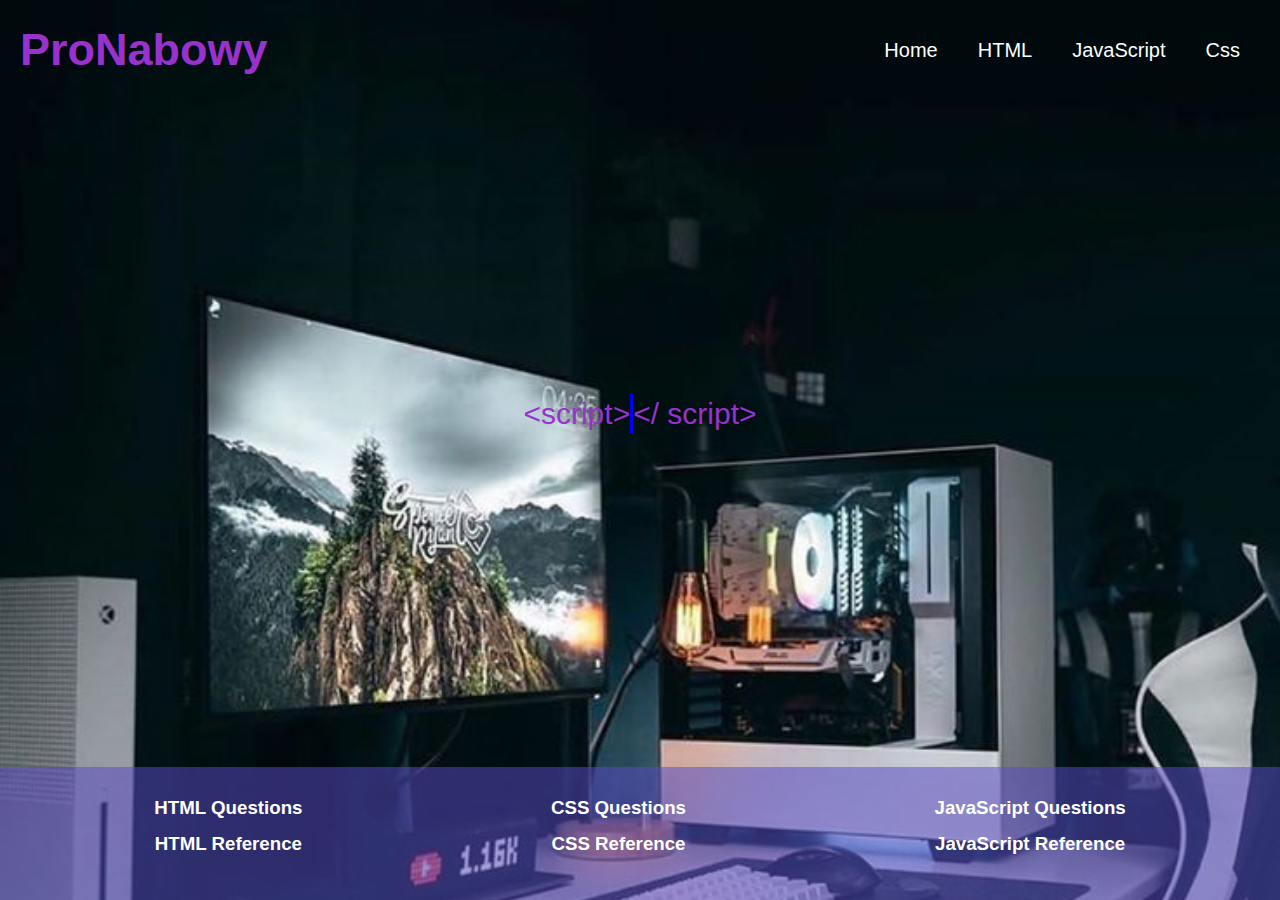
<file: index.html>
<!DOCTYPE html>
<html>
  <head>
    <meta charset="utf-8" />
    <meta http-equiv="X-UA-Compatible" content="IE=edge" />
    <meta name="description" content="" />
    <meta name="viewport" content="width=device-width, initial-scale=1" />
    <!-- Select Noramlize File -->
    <link rel="stylesheet" href="./css/noramliz.css" />
    <!-- Select FontAwsome Libarray -->
    <link rel="stylesheet" href="./css/all.min.css" />
    <!-- Select Main Css Fill -->
    <link rel="stylesheet" href="./css/nabowy.css" />
    <title>Quiz Website</title>
    <link rel="icon" href="./logo/logo.png" type="image/x-icon" />
  </head>
  <body>
    <!-- ======================================= Start Create Header =======================================  -->
    <header
      class="space-items"
      style="background-color: transparent !important"
    >
      <div class="icone">
        <i class="fa-solid fa-bars"></i>
        <i class="fa-solid fa-xmark"></i>
      </div>
      <div class="logo">
        <h2>ProNabowy</h2>
      </div>
      <ul class="list">
        <li><a href="index.html">Home</a></li>
        <li><a href="HTML.html">HTML</a></li>
        <li><a href="JavaScript.HTML">JavaScript</a></li>
        <li><a href="CSS-questions.html">Css</a></li>
      </ul>
    </header>
    <!-- ======================================= End Create Header =======================================  -->

    <!-- ======================================= Start Create Loader =======================================  -->
    <div class="load">
      <div class="chase"></div>
    </div>
    <div class="toggle-width">
      &lt;script&gt;

      <h3>Welcome To Our Website</h3>
      &lt;/ script&gt;
    </div>
    <!-- ======================================= End Create Loader =======================================  -->

    <!-- ======================================= Start Create Section =======================================  -->
    <section class="home"></section>

    <!-- ======================================= End Create Section =======================================  -->

    <!-- ======================================= Start  Create Footer =======================================  -->

    <footer class="home-page">
      <ul class="lists">
        <li>
          <h3><a href="./HTML.html">HTML Questions</a></h3>
        </li>
        <li>
          <h3><a href="HTML_Reference.html">HTML Reference</a></h3>
        </li>
      </ul>
      <ul class="lists">
        <li>
          <h3><a href="CSS-questions.html">CSS Questions</a></h3>
        </li>
        <li>
          <h3><a href="Css_Referaence.html">CSS Reference</a></h3>
        </li>
      </ul>
      <ul class="lists">
        <li>
          <h3><a href="JavaScript.HTML">JavaScript Questions</a></h3>
        </li>
        <li>
          <h3><a href="Js_Reference.html">JavaScript Reference</a></h3>
        </li>
      </ul>
    </footer>
    <!-- ======================================= End  Create Footer =======================================  -->

    <!-- ======================================= Start Calling JavaScript Fill =======================================  -->
    <script src="header.js"></script>
    <!-- ======================================= End Calling JavaScript Fill =======================================  -->
  </body>
</html>
</file>
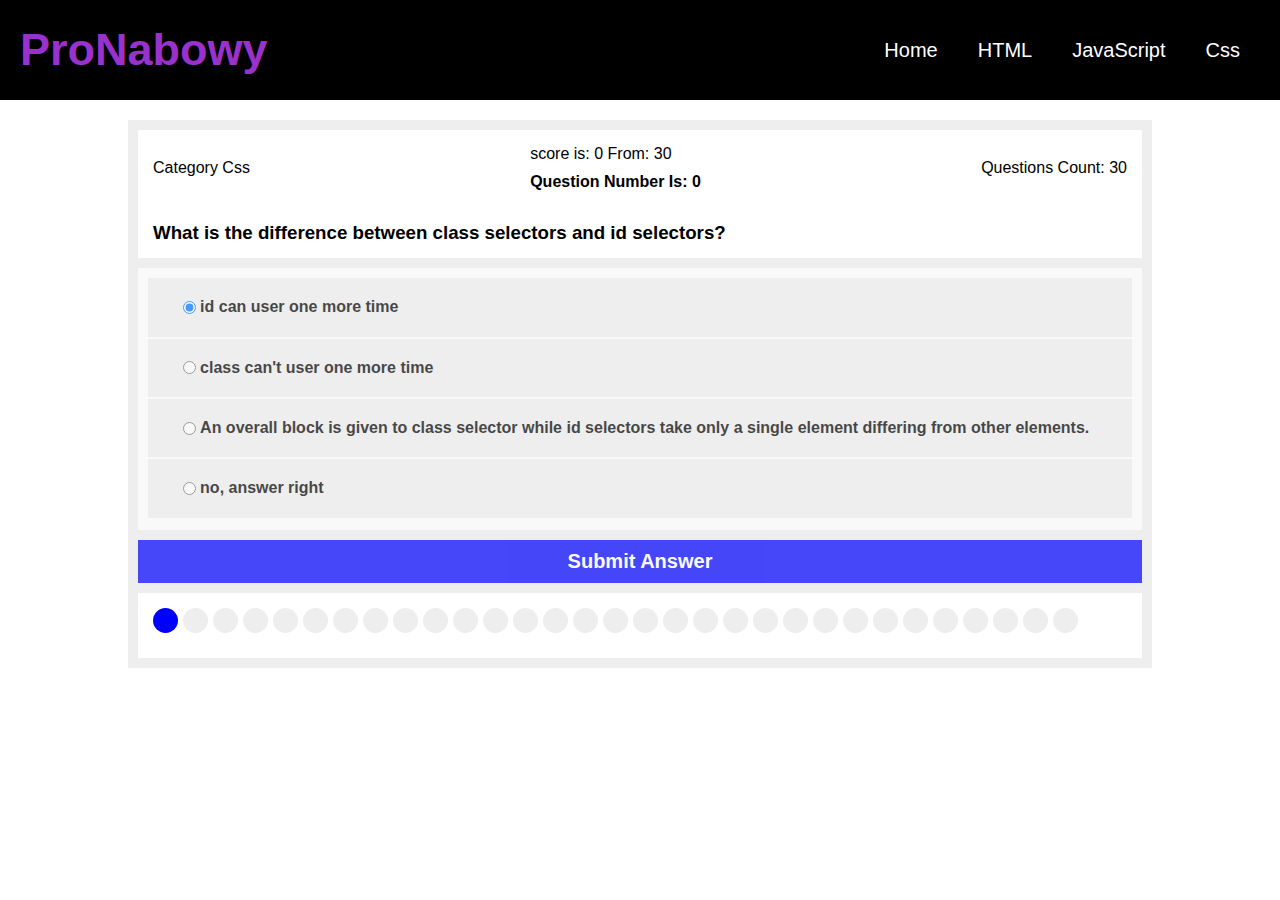
<file: CSS-questions.html>
<!DOCTYPE html>
<html>
  <head>
    <meta charset="utf-8" />
    <meta http-equiv="X-UA-Compatible" content="IE=edge" />
    <meta name="description" content="" />
    <meta name="viewport" content="width=device-width, initial-scale=1" />
    <!-- Select Noramlize File -->
    <link rel="stylesheet" href="./css/noramliz.css" />
    <!-- Select FontAwsome Libarray -->
    <link rel="stylesheet" href="./css/all.min.css" />
    <!-- Select Main Css Fill -->
    <link rel="stylesheet" href="./css/nabowy.css" />
    <title>Css Questions</title>
    <link rel="icon" href="./logo/logo.png" type="image/x-icon" />
    <style>
      canvas {
        position: absolute;
        left: 0;
        top: 0;
      }
    </style>
  </head>
  <body>
    <!-- ======================================= Set Conves Element =======================================  -->
    <canvas></canvas>
    <!-- ======================================= Set Conves Element =======================================  -->

    <!-- ======================================= Start Create Header =======================================  -->
    <header class="space-items">
      <div class="icone">
        <i class="fa-solid fa-bars"></i>
        <i class="fa-solid fa-xmark"></i>
      </div>
      <div class="logo">
        <h2>ProNabowy</h2>
      </div>
      <ul class="list">
        <li><a href="index.html">Home</a></li>
        <li><a href="HTML.html">HTML</a></li>
        <li><a href="JavaScript.HTML">JavaScript</a></li>
        <li><a href="CSS-questions.html">Css</a></li>
      </ul>
    </header>
    <!-- ======================================= End Create Header =======================================  -->

    <!-- ======================================= Start Create Loader =======================================  -->
    <div class="load">
      <div class="chase"></div>
    </div>
    <!-- ======================================= End Create Loader =======================================  -->

    <!-- ======================================= Start Create Applaction =======================================  -->
    <div class="app">
      <div class="head space-items">
        <div class="Category">Category:CSS</div>
        <div>
          <div>
            score is: <span class="now">0</span> From:
            <span class="from"></span>
          </div>
          <div class="ques">
            Question Number Is: <span class="queNum"></span>
          </div>
        </div>
        <div class="Count">Questions Count: <span class="count"></span></div>
      </div>
      <div class="questions"></div>
      <div class="answers"></div>
      <button class="submit">Submit Answer</button>
      <div class="bulttes-time space-items">
        <div class="bull">
          <span class="active"></span>
        </div>
      </div>
    </div>
    <!-- ======================================= End Create Applaction =======================================  -->

    <!-- ======================================= Start  Calling JavaScript Filles =======================================  -->
    <script src="main.js"></script>
    <script src="header.js"></script>
    <!-- ======================================= End Calling JavaScript Filles =======================================  -->
  </body>
</html>
</file>
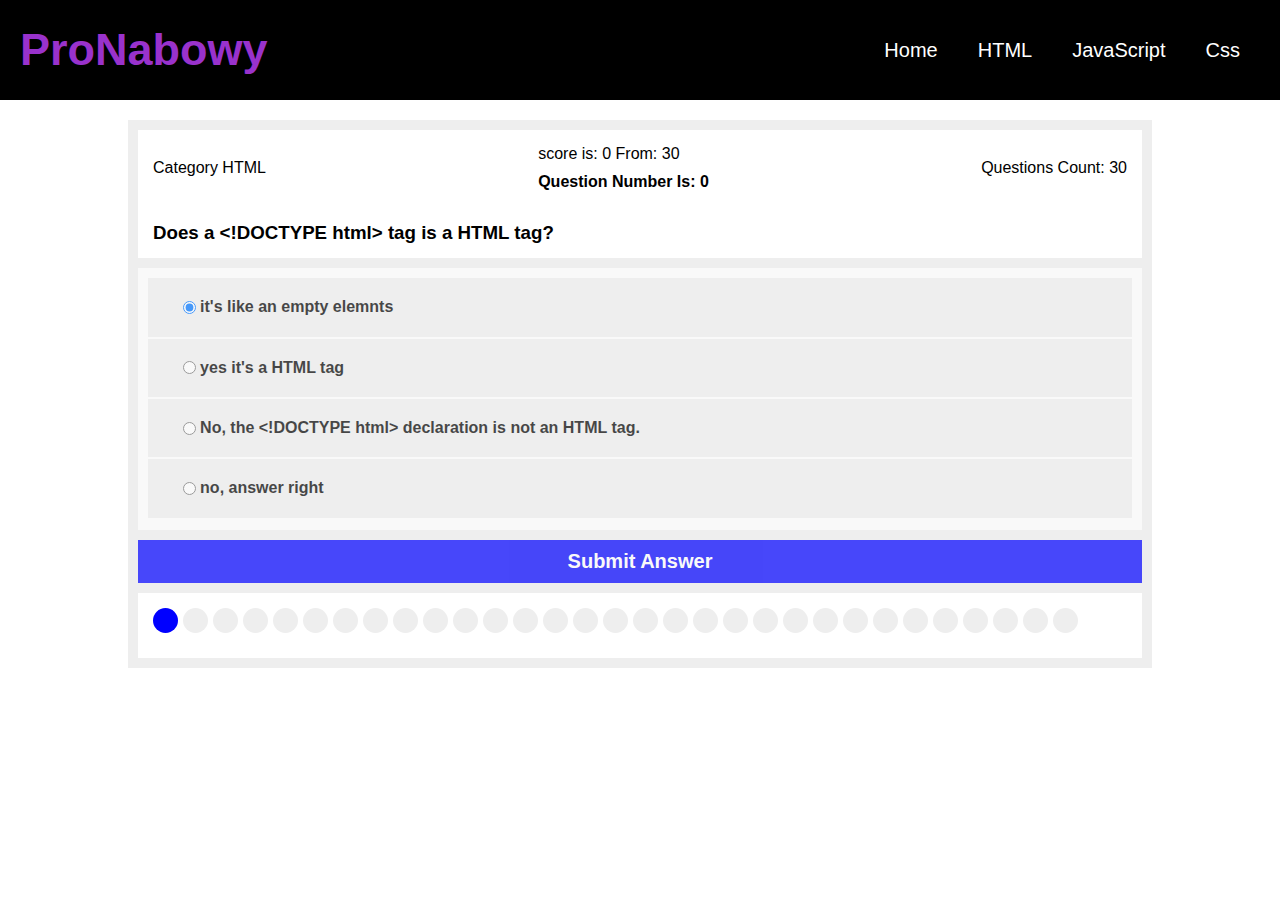
<file: HTML.html>
<!DOCTYPE html>
<html>
  <head>
    <meta charset="utf-8" />
    <meta http-equiv="X-UA-Compatible" content="IE=edge" />
    <meta name="description" content="" />
    <meta name="viewport" content="width=device-width, initial-scale=1" />
    <!-- Select Noramlize File -->
    <link rel="stylesheet" href="./css/noramliz.css" />
    <!-- Select FontAwsome Libarray -->
    <link rel="stylesheet" href="./css/all.min.css" />
    <!-- Select Main Css Fill -->
    <link rel="stylesheet" href="./css/nabowy.css" />
    <title>HTML Questions</title>
    <link rel="icon" href="./logo/logo.png" type="image/x-icon" />
    <style>
      canvas {
        position: absolute;
        left: 0;
        top: 0;
      }
    </style>
  </head>
  <body>
    <!-- ======================================= Start Create Canvas =======================================  -->
    <canvas></canvas>
    <!-- ======================================= End Create Canvas =======================================  -->

    <!-- ======================================= Start Create Header =======================================  -->
    <header class="space-items">
      <div class="icone">
        <i class="fa-solid fa-bars"></i>
        <i class="fa-solid fa-xmark"></i>
      </div>
      <div class="logo">
        <h2>ProNabowy</h2>
      </div>
      <ul class="list">
        <li><a href="index.html">Home</a></li>
        <li><a href="HTML.html">HTML</a></li>
        <li><a href="JavaScript.HTML">JavaScript</a></li>
        <li><a href="CSS-questions.html">Css</a></li>
      </ul>
    </header>
    <!-- ======================================= End Create Header =======================================  -->

    <!-- ======================================= Start Create Loader =======================================  -->
    <div class="load">
      <div class="chase"></div>
    </div>
    <!-- ======================================= End Create Loader =======================================  -->

    <!-- ======================================= Start Create App =======================================  -->
    <div class="app">
      <div class="head space-items">
        <div class="Category">Category:HTML</div>
        <div>
          <div>
            score is: <span class="now">0</span> From:
            <span class="from"></span>
          </div>
          <div class="ques">
            Question Number Is: <span class="queNum"></span>
          </div>
        </div>
        <div class="Count">Questions Count: <span class="count"></span></div>
      </div>
      <div class="questions"></div>
      <div class="answers"></div>
      <button class="submit">Submit Answer</button>
      <div class="bulttes-time space-items">
        <div class="bull">
          <span class="active"></span>
        </div>
      </div>
    </div>
    <!-- ======================================= End Create App =======================================  -->

    <!-- ======================================= Start Calling JavaScript Filles =======================================  -->
    <script src="main.js"></script>
    <script src="header.js"></script>
    <!-- ======================================= End Calling JavaScript Filles =======================================  -->
  </body>
</html>
</file>
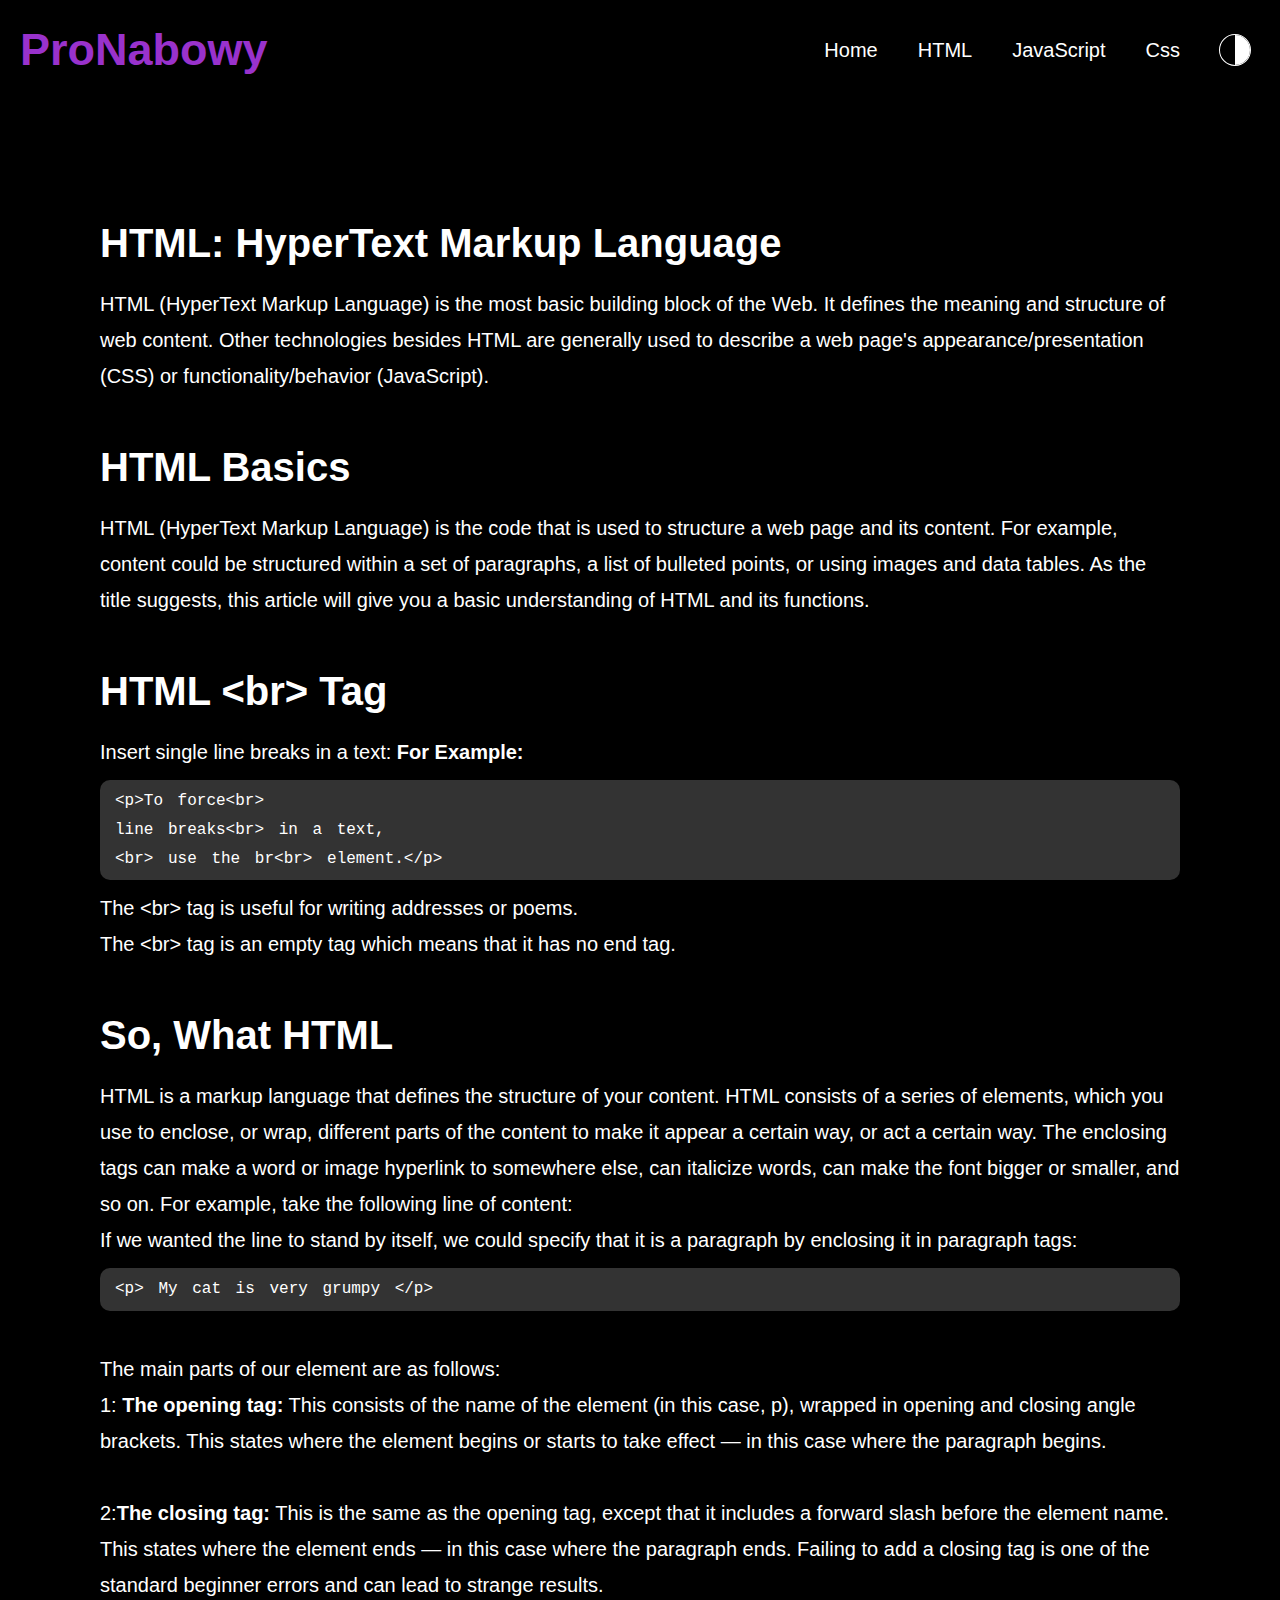
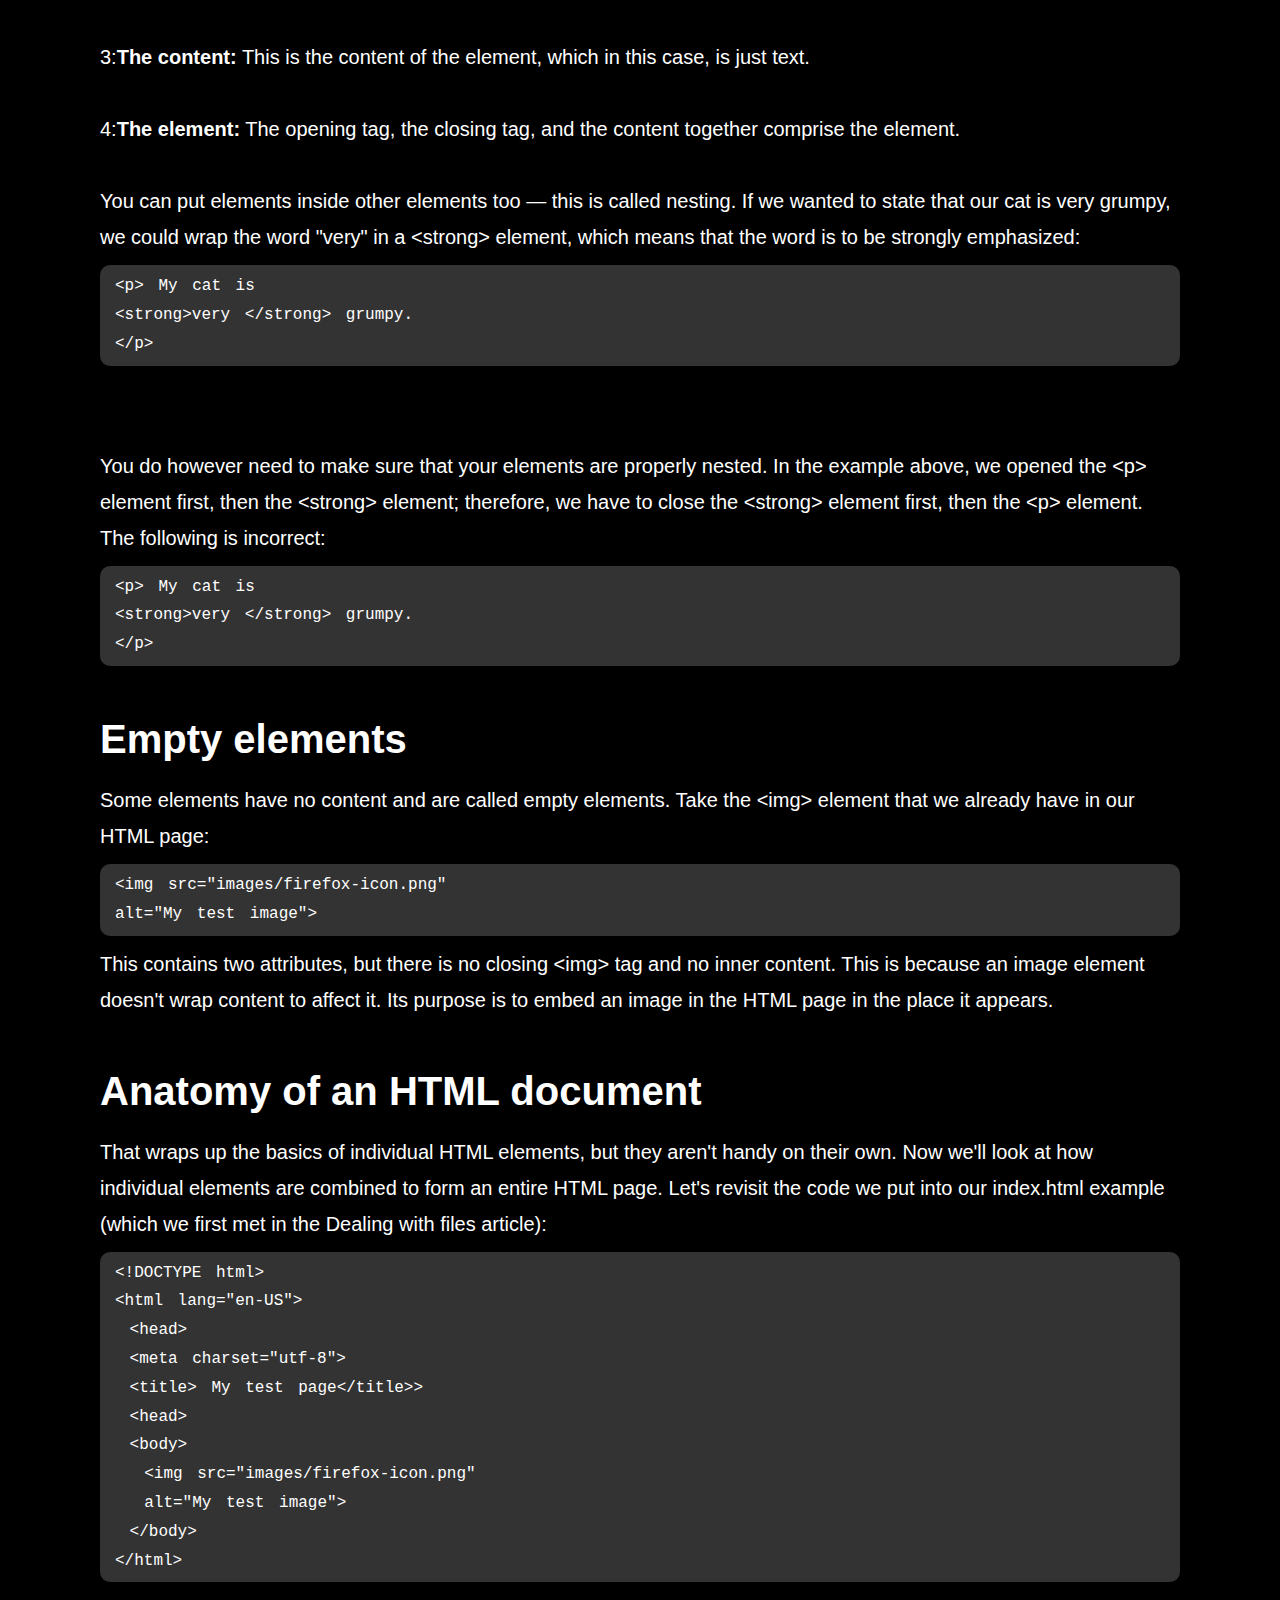
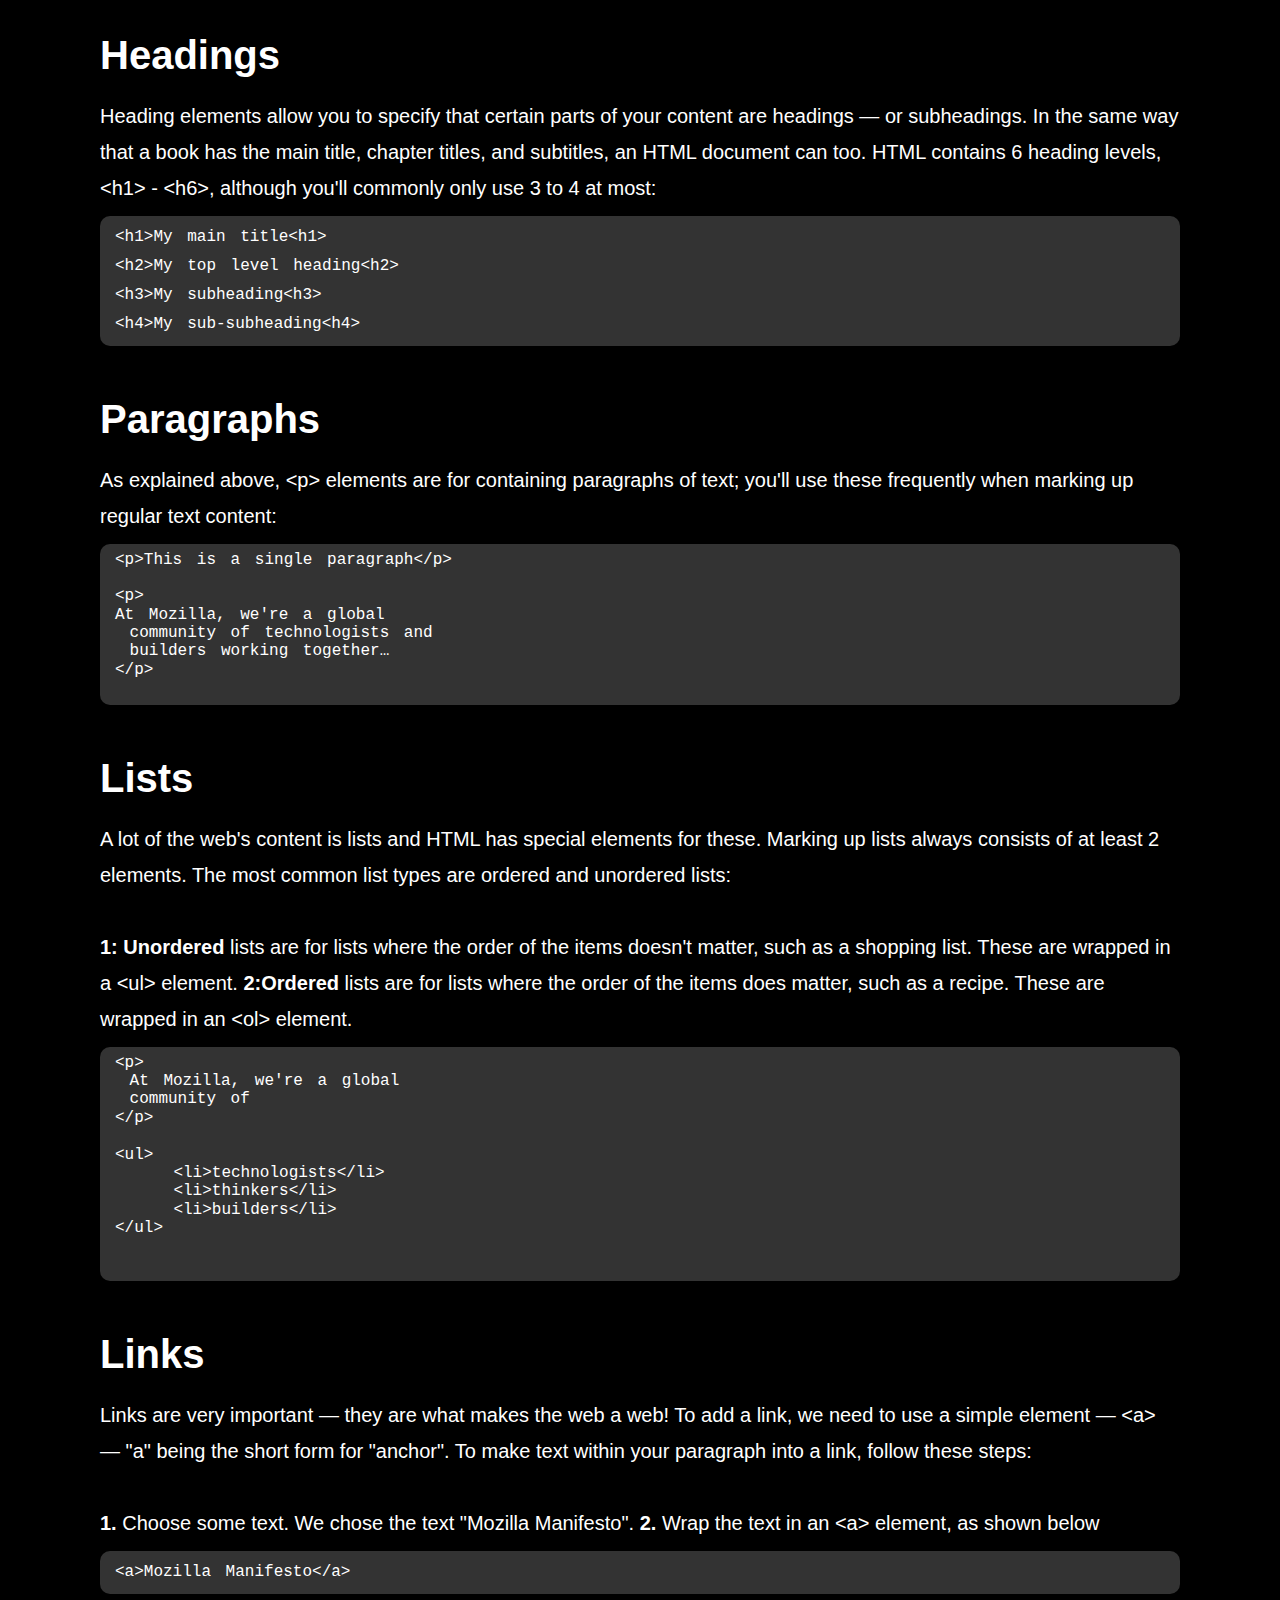
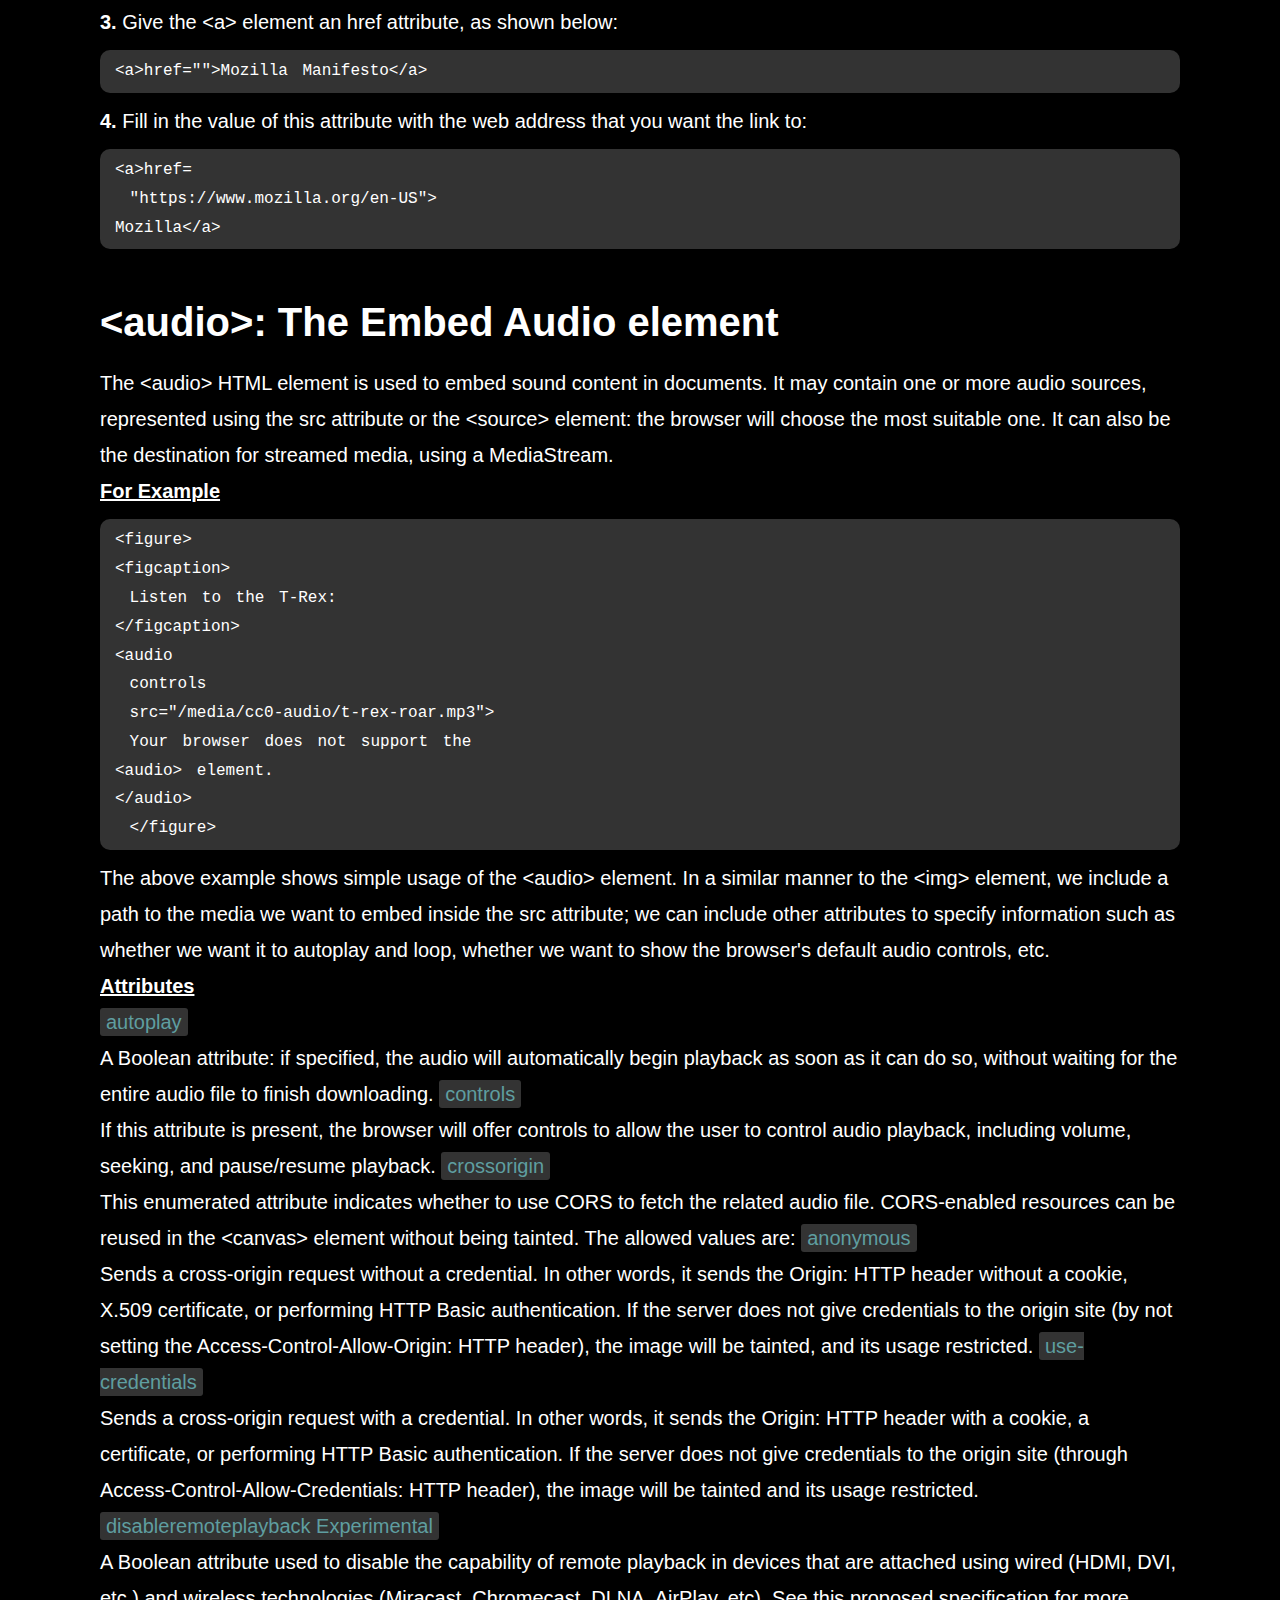
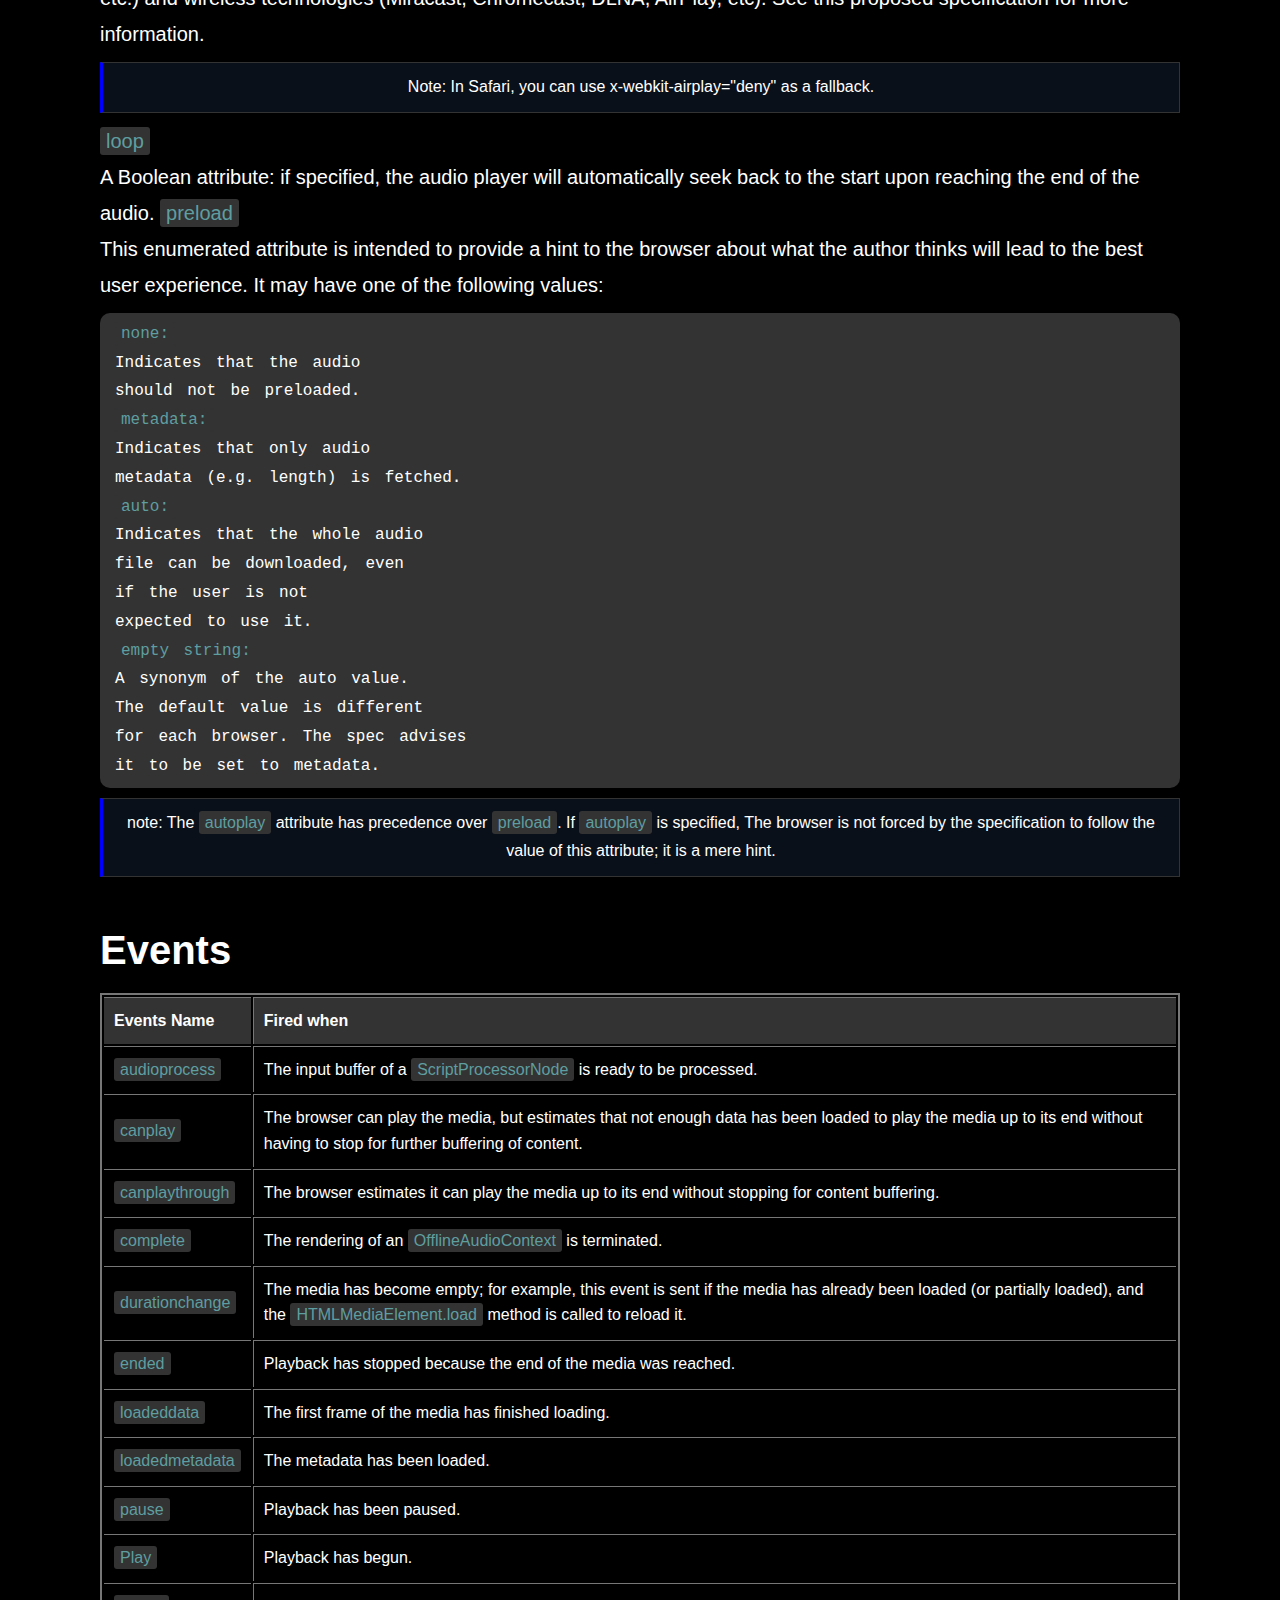
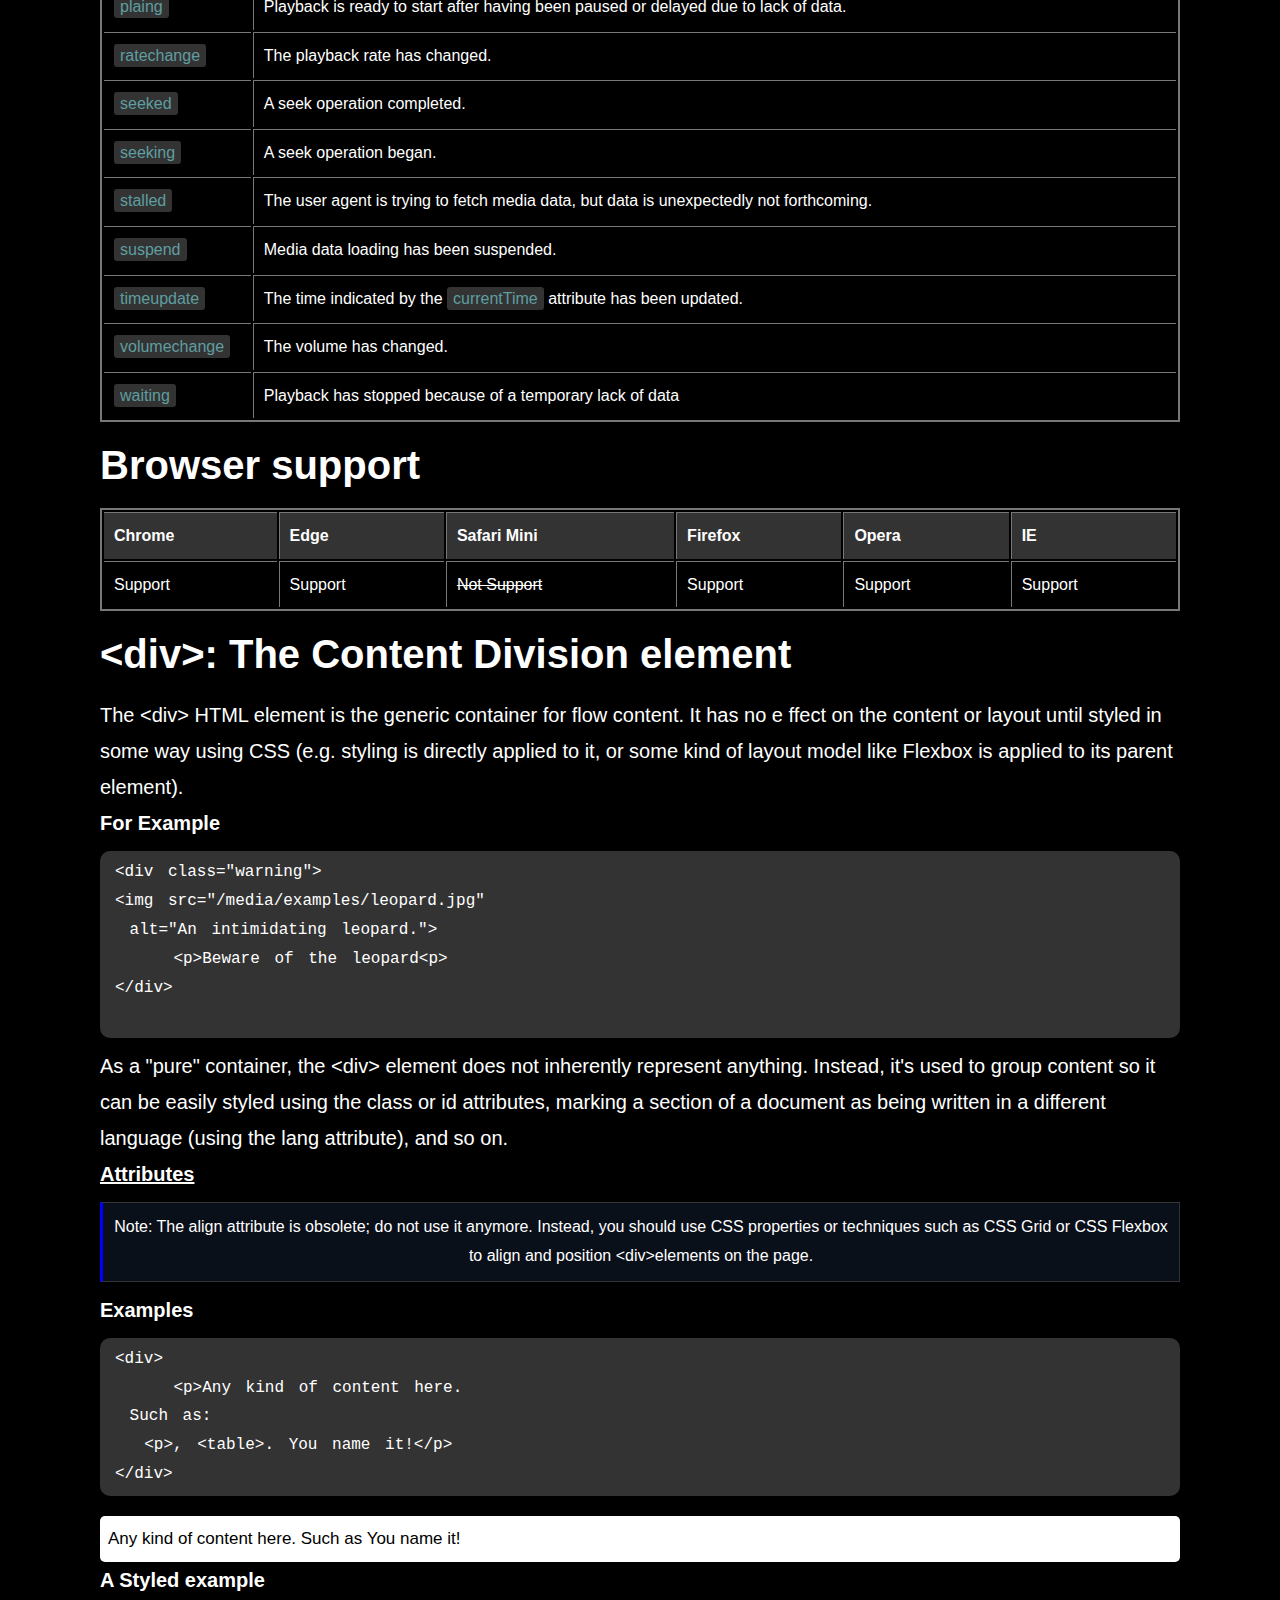
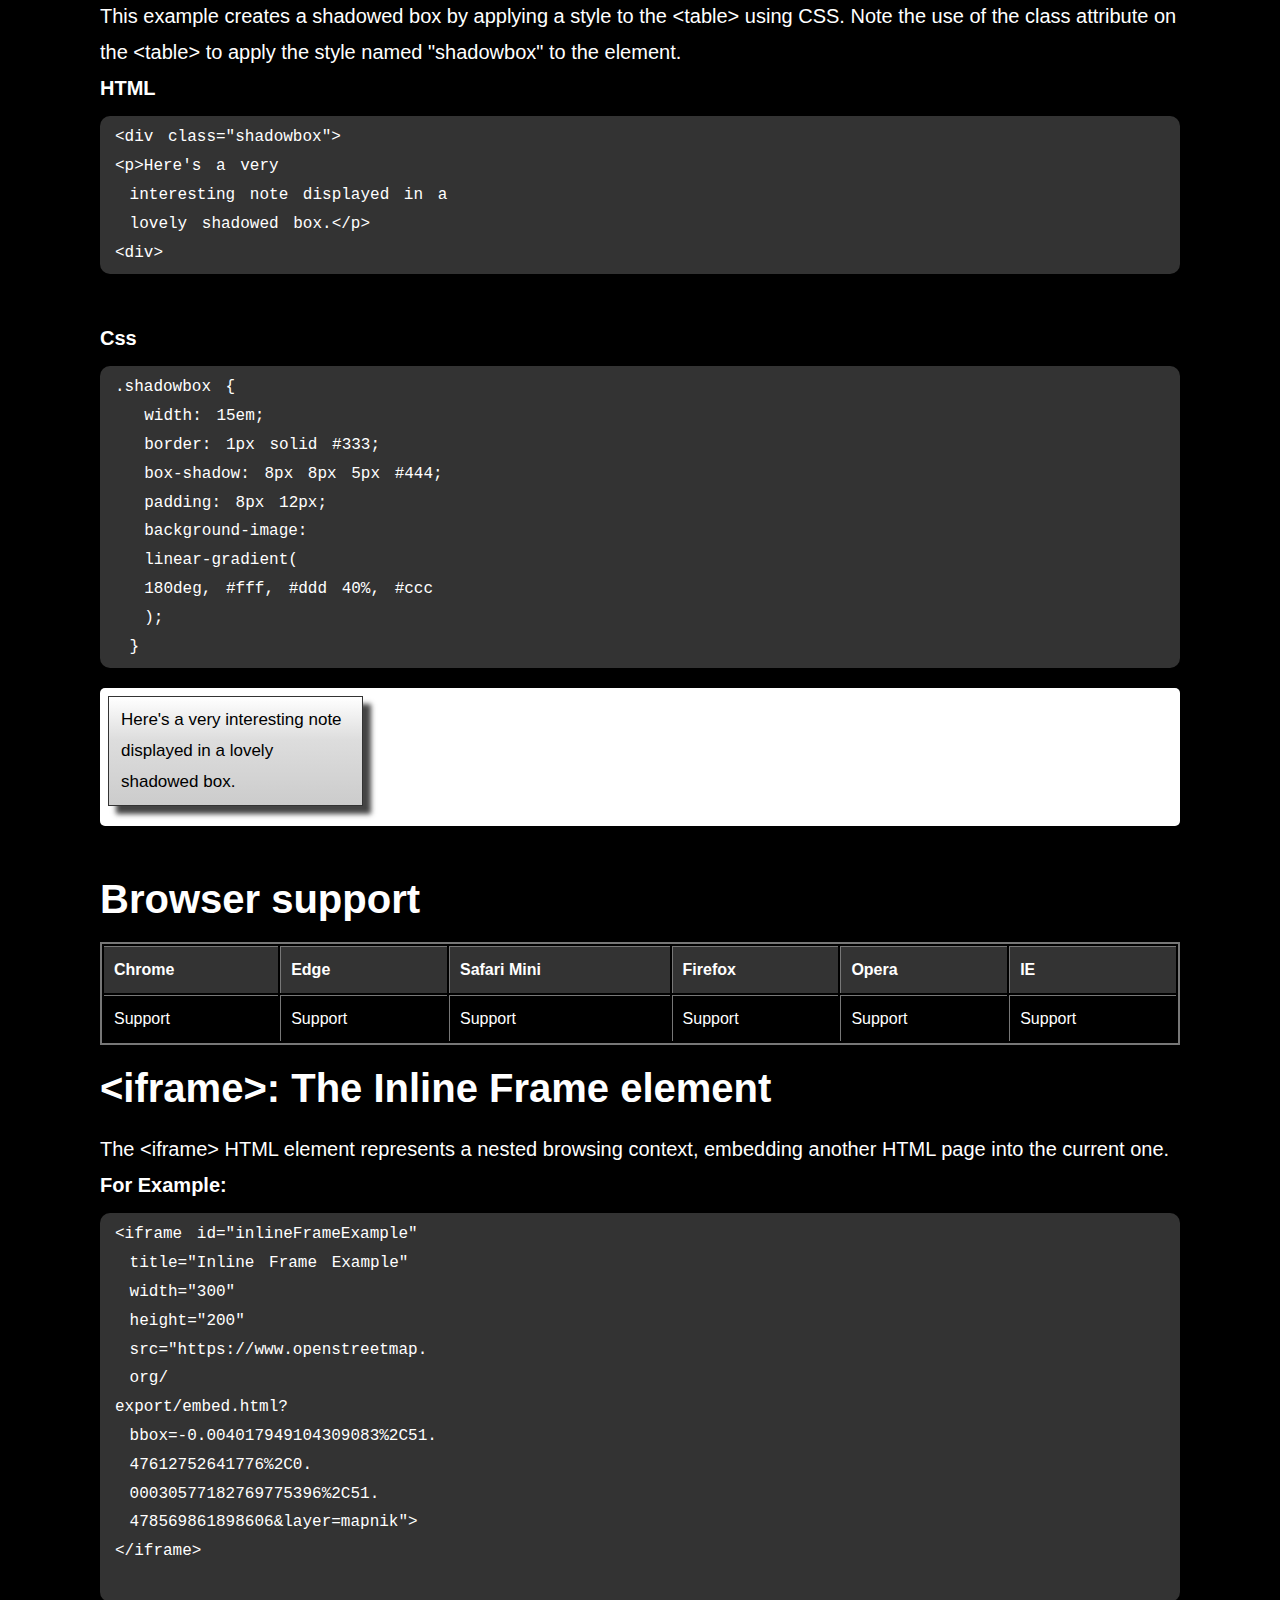
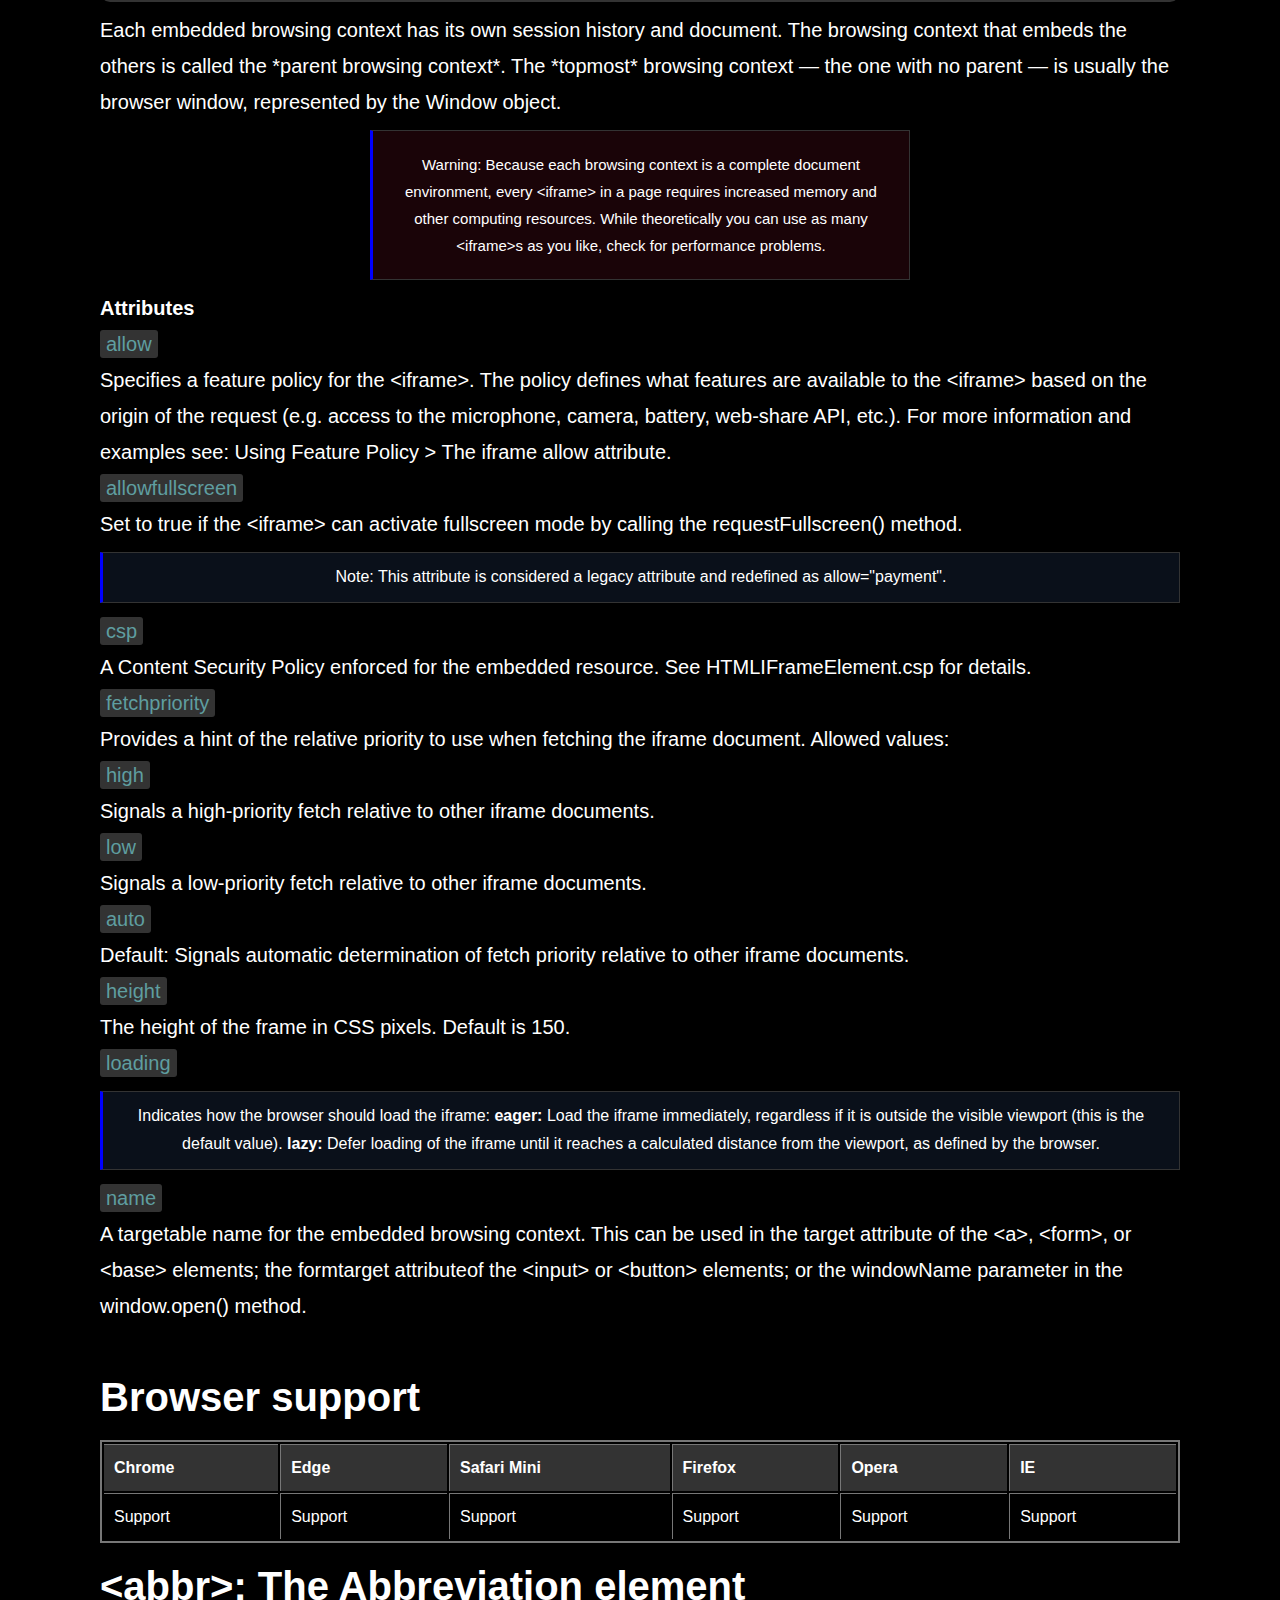
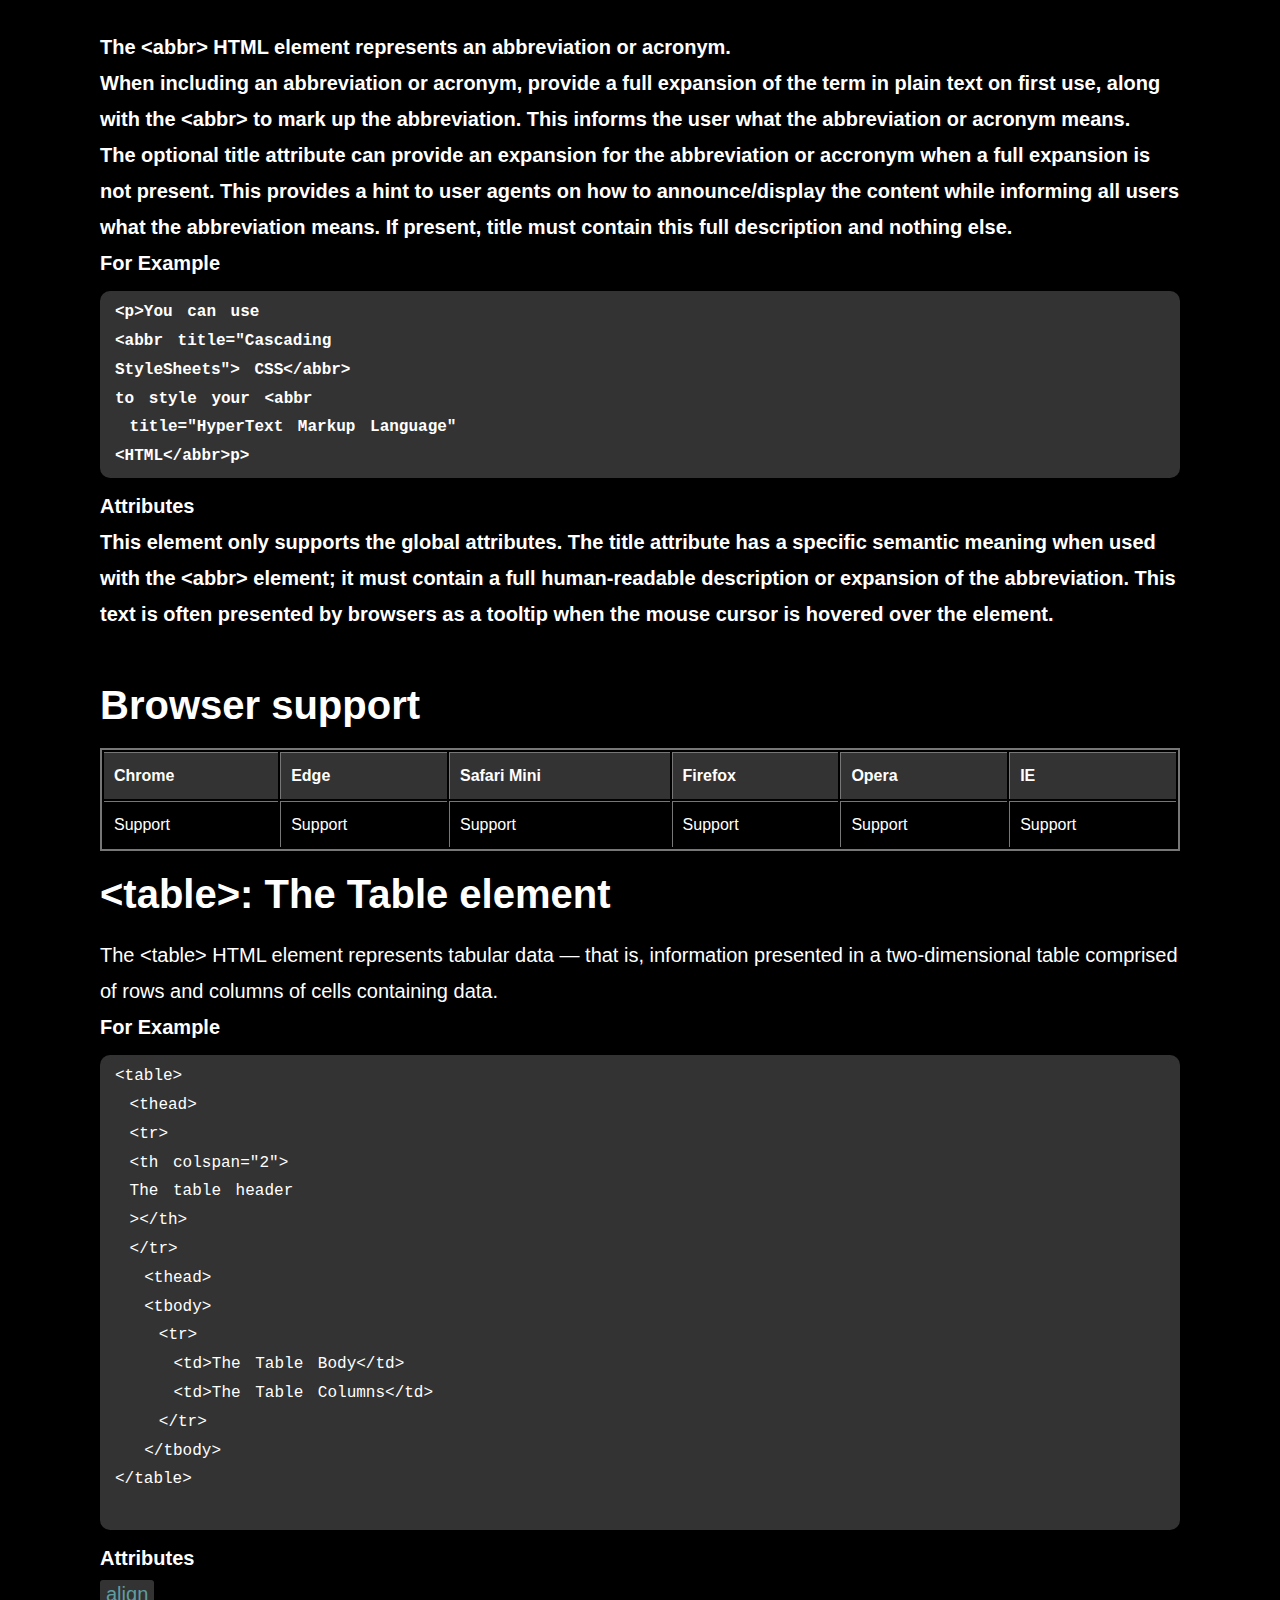
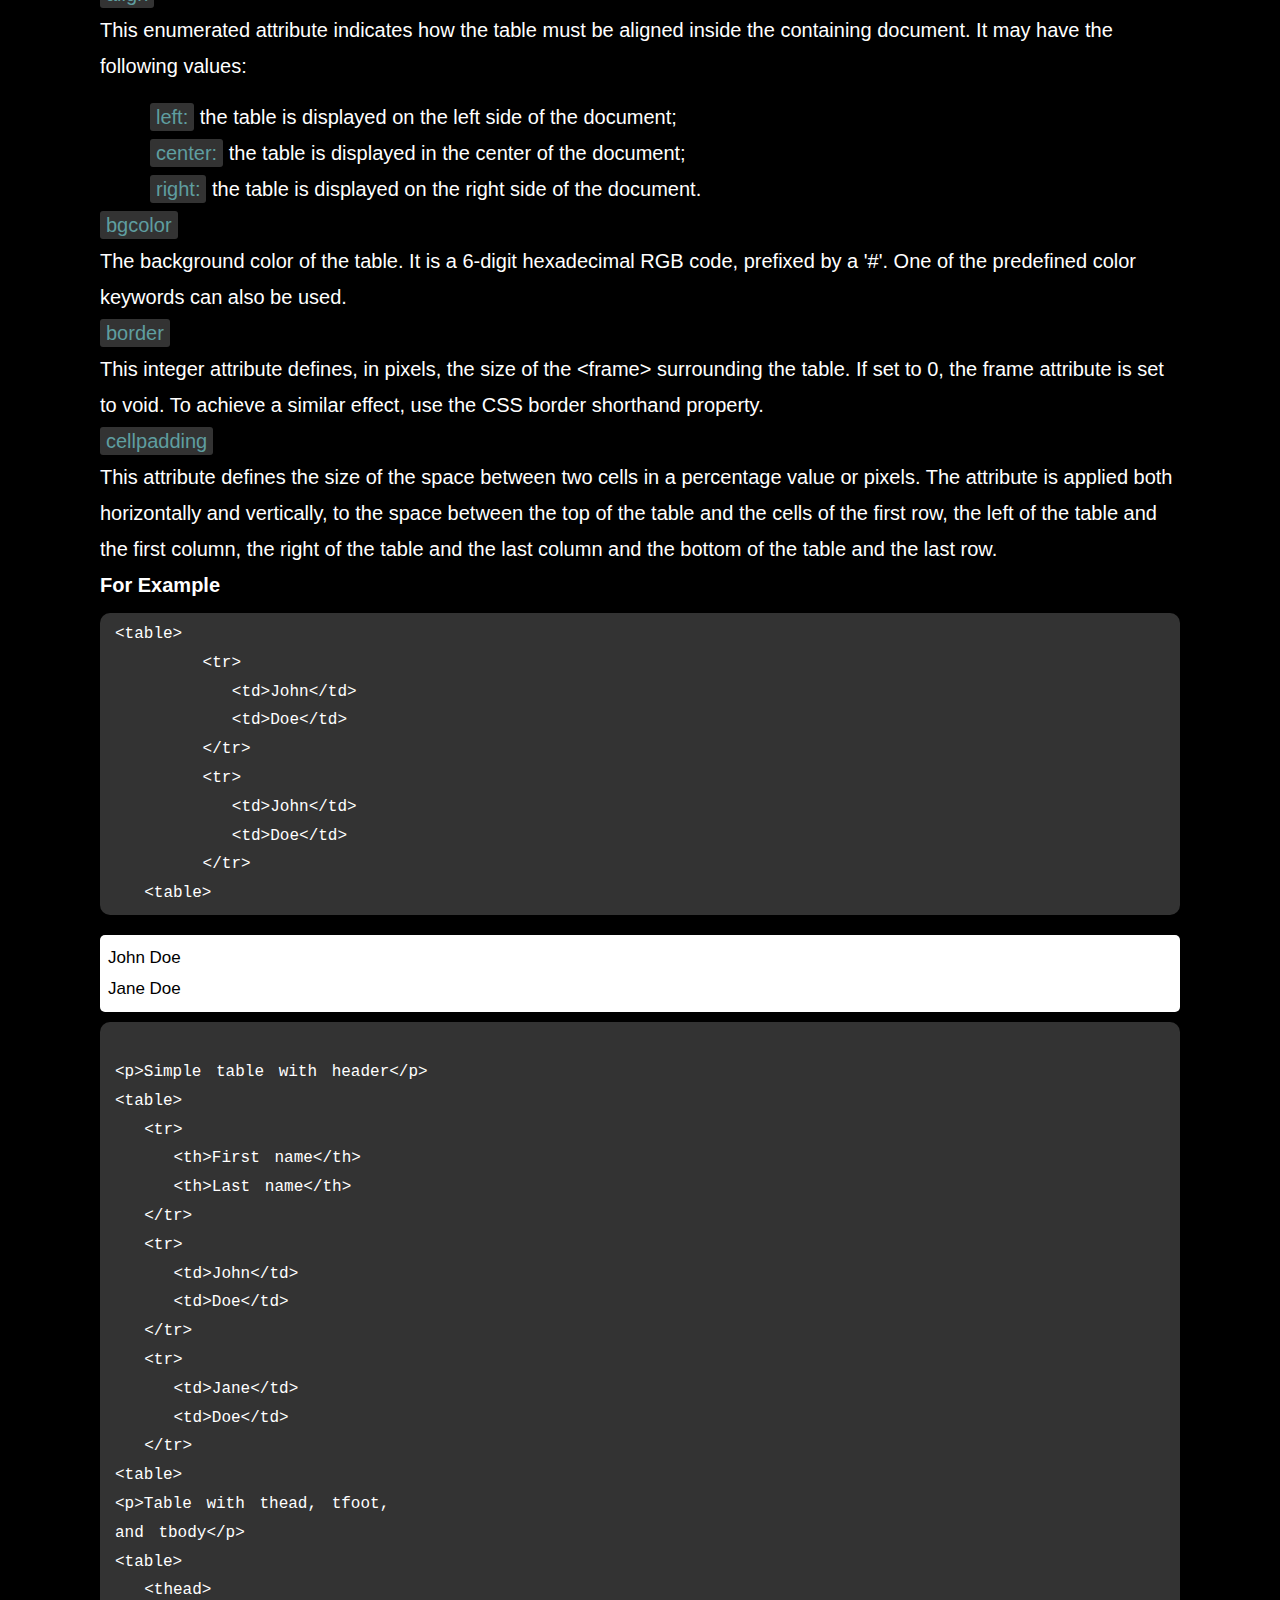
<file: HTML_Reference.html>
<!DOCTYPE html>
<html>
  <head>
    <meta charset="utf-8" />
    <meta http-equiv="X-UA-Compatible" content="IE=edge" />
    <meta name="description" content="" />
    <meta name="viewport" content="width=device-width, initial-scale=1" />
    <!-- Select Noramlize File -->
    <link rel="stylesheet" href="./css/noramliz.css" />
    <!-- Select FontAwsome Libarray -->
    <link rel="stylesheet" href="./css/all.min.css" />
    <!-- Select Main Css Fill -->
    <link rel="stylesheet" href="./css/nabowy.css" />
    <title>HTML Reference</title>
    <link rel="icon" href="./logo/logo.png" type="image/x-icon" />
  </head>
  <body style="background-color: black; color:white;">
    <!-- ======================================= Start Create Header =======================================  -->
    <header class="space-items" >
      <div class="icone">
        <i class="fa-solid fa-bars"></i>
        <i class="fa-solid fa-xmark"></i>
      </div>
      <div class="logo">
        <h2>ProNabowy</h2>
      </div>
      <ul class="list">
        <li><a href="index.html">Home</a></li>
        <li><a href="HTML.html">HTML</a></li>
        <li><a href="JavaScript.HTML">JavaScript</a></li>
        <li><a href="CSS-questions.html">Css</a></li>
        <span class="theme"></span>
      </ul>
    </header>
    <!-- ======================================= End Create Header =======================================  -->
        
    <!-- ======================================= Start Create Loader =======================================  -->
    <div class="load">
      <div class="chase"></div>
    </div>
    <button class="scroll">Up</button>
    <!-- ======================================= End Create Loader =======================================  -->

    <!-- ======================================= Start Create Section =======================================  -->
    <section class="html-answ">
      <div class="question">
        <h2 class="title">HTML: HyperText Markup Language</h2>
        <div class="answer">
          HTML (HyperText Markup Language) is the most basic building block of
          the Web. It defines the meaning and structure of web content. Other
          technologies besides HTML are generally used to describe a web page's
          appearance/presentation (CSS) or functionality/behavior (JavaScript).
        </div>
      </div>
      <div class="question">
        <h2 class="title">HTML Basics</h2>
        <div class="answer">
          HTML (HyperText Markup Language) is the code that is used to structure
          a web page and its content. For example, content could be structured
          within a set of paragraphs, a list of bulleted points, or using images
          and data tables. As the title suggests, this article will give you a
          basic understanding of HTML and its functions.
        </div>
      </div>
      <div class="question">
        <h2 class="title">HTML &lt;br&gt; Tag</h2>
        <h4 class="answer">
          Insert single line breaks in a text:
          <span class="wight">For Example:</span>
            <pre class="code"><code>&lt;p&gt;To force&lt;br&gt;
line breaks&lt;br&gt; in a text,
&lt;br&gt; use the br&lt;br&gt; element.&lt;/p&gt;</code></pre>
          The &lt;br&gt; tag is useful for writing addresses or poems. <br />
          The &lt;br&gt; tag is an empty tag which means that it has no end tag.
        </h4>
      </div>
      <div class="question">
        <h2 class="title">So, What HTML</h2>
        <div class="answer">
          HTML is a markup language that defines the structure of your content.
          HTML consists of a series of elements, which you use to enclose, or
          wrap, different parts of the content to make it appear a certain way,
          or act a certain way. The enclosing tags can make a word or image
          hyperlink to somewhere else, can italicize words, can make the font
          bigger or smaller, and so on. For example, take the following line of
          content:

          <div class="explain">
            If we wanted the line to stand by itself, we could specify that it
            is a paragraph by enclosing it in paragraph tags:
            <pre class="code"><code>&lt;p&gt; My cat is very grumpy &lt;/p&gt;</code></pre>
            <div style="margin-top: 40px ;"> The main parts of our element are as follows: </div>
            1: <span class="wight">The opening tag:</span> This consists of the
            name of the element (in this case, p), wrapped in opening and
            closing angle brackets. This states where the element begins or
            starts to take effect — in this case where the paragraph begins.
            <br />
            <br />
            2:<span class="wight">The closing tag:</span> This is the same as the
            opening tag, except that it includes a forward slash before the
            element name. This states where the element ends — in this case
            where the paragraph ends. Failing to add a closing tag is one of the
            standard beginner errors and can lead to strange results.
            <br />
            <br />
            3:<span class="wight">The content:</span> This is the content of the
            element, which in this case, is just text.
            <br />
            <br />
            4:<span class="wight">The element:</span> The opening tag, the closing
            tag, and the content together comprise the element.
            <br />
            <br />
            You can put elements inside other elements too — this is called
            nesting. If we wanted to state that our cat is very grumpy, we could
            wrap the word "very" in a &lt;strong&gt; element, which means that
            the word is to be strongly emphasized:
            <pre class="code"><code>&lt;p&gt; My cat is 
&lt;strong&gt;very &lt;/strong&gt; grumpy.
&lt;/p&gt;</code></pre>

            <!-- 
code[3].textContent = '<img src="images/firefox-icon.png" alt="My test image">';

             -->
            <br />
            <br />
            You do however need to make sure that your elements are properly
            nested. In the example above, we opened the &lt;p&gt; element first,
            then the &lt;strong&gt; element; therefore, we have to close the
            &lt;strong&gt; element first, then the &lt;p&gt; element. The
            following is incorrect:
            <pre class="code"><code>&lt;p&gt; My cat is 
&lt;strong&gt;very &lt;/strong&gt; grumpy.
&lt;/p&gt;</code></pre>
          </div>
        </div>
      </div>
      <div class="question">
        <h2 class="title">Empty elements</h2>
        <div class="answer">
          Some elements have no content and are called empty elements. Take the
          &lt;img&gt; element that we already have in our HTML page:
          <pre class="code"><code>&lt;img src="images/firefox-icon.png"
alt="My test image"&gt;</code></pre>
          This contains two attributes, but there is no closing &lt;img&gt; tag
          and no inner content. This is because an image element doesn't wrap
          content to affect it. Its purpose is to embed an image in the HTML
          page in the place it appears.
        </div>
      </div>
      <div class="question">
        <h2 class="title">Anatomy of an HTML document</h2>
        <h4 class="answer">
          That wraps up the basics of individual HTML elements, but they aren't
          handy on their own. Now we'll look at how individual elements are
          combined to form an entire HTML page. Let's revisit the code we put
          into our index.html example (which we first met in the Dealing with
          files article):
          <pre class="code">
<code>&lt;!DOCTYPE html&gt;</code>
<code>&lt;html lang="en-US"&gt;</code>
 <code>&lt;head&gt;</code>
 <code>&lt;meta charset="utf-8"&gt;</code>
 <code>&lt;title&gt; My test page&lt;/title>&gt;</code>
 <code>&lt;head&gt;</code>
 <code>&lt;body&gt;</code>
  <code>&lt;img src="images/firefox-icon.png"
  alt="My test image"&gt;</code>
 <code>&lt;/body&gt;</code>
<code>&lt;/html&gt;</code>
</pre>
        </h4>
      </div>
      <div class="question">
        <h2 class="title">Headings</h2>
        <div class="answer">
          Heading elements allow you to specify that certain parts of your
          content are headings — or subheadings. In the same way that a book has
          the main title, chapter titles, and subtitles, an HTML document can
          too. HTML contains 6 heading levels, &lt;h1&gt; - &lt;h6&gt;, although
          you'll commonly only use 3 to 4 at most:
          <pre class="code">
<code>&lt;h1&gt;My main title&lt;h1&gt;</code>
<code>&lt;h2&gt;My top level heading&lt;h2&gt;</code>
<code>&lt;h3&gt;My subheading&lt;h3&gt;</code>
<code>&lt;h4&gt;My sub-subheading&lt;h4&gt;</code>
</pre>
        </div>
      </div>
      <div class="question">
        <h2 class="title">Paragraphs</h2>
        <div class="answer">
          As explained above, &lt;p&gt; elements are for containing paragraphs
          of text; you'll use these frequently when marking up regular text
          content:
        </div>
        <pre class="code">
<code>&lt;p&gt;This is a single paragraph&lt;/p&gt;</code>
    
<code>&lt;p&gt;
At Mozilla, we're a global
 community of technologists and
 builders working together…
&lt;/p&gt;</code>

</pre>
      </div>
      <div class="question">
        <h2 class="title">Lists</h2>
        <div class="answer">
          A lot of the web's content is lists and HTML has special elements for
          these. Marking up lists always consists of at least 2 elements. The
          most common list types are ordered and unordered lists:
          <br />
          <br />
          <span class="wight">1: Unordered</span>
          lists are for lists where the order of the items doesn't matter, such
          as a shopping list. These are wrapped in a &lt;ul&gt; element.
          <span class="wight">2:Ordered</span>
          lists are for lists where the order of the items does matter, such as
          a recipe. These are wrapped in an &lt;ol&gt; element.
        </div>
        <pre class="code">
<code>&lt;p&gt;
 At Mozilla, we're a global
 community of
&lt;/p&gt;</code>
    <code>
&lt;ul&gt;
    &lt;li&gt;technologists&lt;/li&gt;
    &lt;li&gt;thinkers&lt;/li&gt;
    &lt;li&gt;builders&lt;/li&gt;
&lt;/ul&gt;
    </code>
        </pre>
      </div>
      <div class="question">
        <h2 class="title">Links</h2>
        <div class="answer">
          Links are very important — they are what makes the web a web! To add a
          link, we need to use a simple element — &lt;a&gt; — "a" being the
          short form for "anchor". To make text within your paragraph into a
          link, follow these steps:
          <br />
          <br />
          <span class="wight">1.</span>
          Choose some text. We chose the text "Mozilla Manifesto".
          <span class="wight">2.</span>
          Wrap the text in an &lt;a&gt; element, as shown below
          <pre
            class="code"
          ><code>&lt;a&gt;Mozilla Manifesto&lt;/a&gt;</code></pre>
          <span class="wight">3.</span>
          Give the &lt;a&gt; element an href attribute, as shown below:
          <pre class="code">
<code>&lt;a&gt;href="">Mozilla Manifesto&lt;/a&gt;</code></pre>
          <span class="wight">4.</span>
          Fill in the value of this attribute with the web address that you want
          the link to:
          <pre class="code">
<code>&lt;a&gt;href=
 "https://www.mozilla.org/en-US">
Mozilla&lt;/a&gt;</code></pre>
        </div>
      </div>
      <div class="question">
        <h2 class="title">&lt;audio&gt;: The Embed Audio element</h2>
        <h4 class="answer">
          The &lt;audio&gt; HTML element is used to embed sound content in
          documents. It may contain one or more audio sources, represented using
          the src attribute or the &lt;source&gt; element: the browser will
          choose the most suitable one. It can also be the destination for
          streamed media, using a MediaStream.
          <br />
          <span class="wight" style="text-decoration: underline">For Example</span>
          <pre class="code">
<code>&lt;figure&gt;</code>
<code>&lt;figcaption&gt;
 Listen to the T-Rex:
&lt;/figcaption&gt;</code>
<code>&lt;audio
 controls
 src="/media/cc0-audio/t-rex-roar.mp3"&gt;
 Your browser does not support the
&lt;audio&gt; element.
&lt;/audio&gt;
 &lt;/figure&gt;</code>
</pre>
          The above example shows simple usage of the &lt;audio&gt; element. In
          a similar manner to the &lt;img&gt; element, we include a path to the
          media we want to embed inside the src attribute; we can include other
          attributes to specify information such as whether we want it to
          autoplay and loop, whether we want to show the browser's default audio
          controls, etc.
          <br />
          <span class="wight" style="text-decoration: underline">Attributes</span>
          <br />
          <span class="att">autoplay</span>
          <br />
          A Boolean attribute: if specified, the audio will automatically begin
          playback as soon as it can do so, without waiting for the entire audio
          file to finish downloading.
          <span class="att">controls</span>
          <br />
          If this attribute is present, the browser will offer controls to allow
          the user to control audio playback, including volume, seeking, and
          pause/resume playback.
          <span class="att">crossorigin</span>
          <br />
          This enumerated attribute indicates whether to use CORS to fetch the
          related audio file. CORS-enabled resources can be reused in the
          &lt;canvas&gt; element without being tainted. The allowed values are:
          <span class="att">anonymous</span>
          <br />
          Sends a cross-origin request without a credential. In other words, it
          sends the Origin: HTTP header without a cookie, X.509 certificate, or
          performing HTTP Basic authentication. If the server does not give
          credentials to the origin site (by not setting the
          Access-Control-Allow-Origin: HTTP header), the image will be tainted,
          and its usage restricted.
          <span class="att">use-credentials</span>
          <br />
          Sends a cross-origin request with a credential. In other words, it
          sends the Origin: HTTP header with a cookie, a certificate, or
          performing HTTP Basic authentication. If the server does not give
          credentials to the origin site (through
          Access-Control-Allow-Credentials: HTTP header), the image will be
          tainted and its usage restricted.
          <span class="att">disableremoteplayback Experimental</span>
          <br />
          A Boolean attribute used to disable the capability of remote playback
          in devices that are attached using wired (HDMI, DVI, etc.) and
          wireless technologies (Miracast, Chromecast, DLNA, AirPlay, etc). See
          this proposed specification for more information.
          <div class="note">Note: In Safari, you can use x-webkit-airplay="deny" as a fallback.</div>
          <span class="att">loop</span>
          <br />
          A Boolean attribute: if specified, the audio player will automatically
          seek back to the start upon reaching the end of the audio.
          <span class="att">preload</span>
          <br />
          This enumerated attribute is intended to provide a hint to the browser
          about what the author thinks will lead to the best user experience. It
          may have one of the following values:
          <pre class="code">
<span class="att">none:</span>
Indicates that the audio
should not be preloaded.
<span class="att">metadata:</span>
Indicates that only audio
metadata (e.g. length) is fetched.
<span class="att">auto:</span>
Indicates that the whole audio
file can be downloaded, even
if the user is not
expected to use it.
<span class="att">empty string:</span>
A synonym of the auto value.
The default value is different
for each browser. The spec advises
it to be set to metadata.
</pre>
        <div class="note">    note:
          The <span class="att">autoplay</span> attribute has precedence over <span class="att">preload</span>. If
           <span class="att">autoplay</span> is specified,
           The browser is not forced by the specification to follow
           the value of this attribute; it is a mere hint.</div>
        </h4>
      </div>
      <table class="remove_border">
        <h2>Events</h2>
        <thead>
          <tr>
            <td>Events Name</td>
            <td>Fired when</td>
          </tr>
        </thead>
        <tbody>
          <tr>
            <td><span class="att">audioprocess</span></td>
            <td>
              The input buffer of a
              <span class="att">ScriptProcessorNode</span> is ready to be
              processed.
            </td>
          </tr>
          <tr>
            <td><span class="att">canplay</span></td>
            <td>
              The browser can play the media, but estimates that not enough data
              has been loaded to play the media up to its end without having to
              stop for further buffering of content.
            </td>
          </tr>
          <tr>
            <td><span class="att">canplaythrough</span></td>
            <td>
              The browser estimates it can play the media up to its end without
              stopping for content buffering.
            </td>
          </tr>
          <tr>
            <td><span class="att">complete</span></td>
            <td>
              The rendering of an
              <span class="att">OfflineAudioContext</span> is terminated.
            </td>
          </tr>
          <tr>
            <td><span class="att">durationchange</span></td>
            <td>
              The media has become empty; for example, this event is sent if the
              media has already been loaded (or partially loaded), and the
              <span class="att">HTMLMediaElement.load</span> method is called to
              reload it.
            </td>
          </tr>
          <tr>
            <td><span class="att">ended</span></td>
            <td>
              Playback has stopped because the end of the media was reached.
            </td>
          </tr>
          <tr>
            <td><span class="att">loadeddata</span></td>
            <td>The first frame of the media has finished loading.</td>
          </tr>
          <tr>
            <td><span class="att">loadedmetadata</span></td>
            <td>The metadata has been loaded.</td>
          </tr>
          <tr>
            <td><span class="att">pause</span></td>
            <td>Playback has been paused.</td>
          </tr>
          <tr>
            <td><span class="att">Play</span></td>
            <td>Playback has begun.</td>
          </tr>
          <tr>
            <td><span class="att">plaing</span></td>
            <td>
              Playback is ready to start after having been paused or delayed due
              to lack of data.
            </td>
          </tr>
          <tr>
            <td><span class="att">ratechange</span></td>
            <td>The playback rate has changed.</td>
          </tr>
          <tr>
            <td><span class="att">seeked</span></td>
            <td>A seek operation completed.</td>
          </tr>
          <tr>
            <td><span class="att">seeking</span></td>
            <td>A seek operation began.</td>
          </tr>
          <tr>
            <td><span class="att">stalled</span></td>
            <td>
              The user agent is trying to fetch media data, but data is
              unexpectedly not forthcoming.
            </td>
          </tr>
          <tr>
            <td><span class="att">suspend</span></td>
            <td>Media data loading has been suspended.</td>
          </tr>
          <tr>
            <td><span class="att">timeupdate</span></td>
            <td>
              The time indicated by the
              <span class="att">currentTime</span> attribute has been updated.
            </td>
          </tr>
          <tr>
            <td><span class="att">volumechange</span></td>
            <td>The volume has changed.</td>
          </tr>
          <tr>
            <td><span class="att">waiting</span></td>
            <td>Playback has stopped because of a temporary lack of data</td>
          </tr>
        </tbody>
      </table>
      <table class="mr-center">
        <h2>Browser support</h2>
        <thead>
          <tr>
            <td>Chrome</td>
            <td>Edge</td>
            <td>Safari Mini</td>
            <td>Firefox</td>
            <td>Opera</td>
            <td>IE</td>
          </tr>
          <tbody>
            <tr>
                <td>Support</td>
                <td>Support</td>
                <td style="text-decoration: line-through;">Not Support</td>
                <td>Support</td>
                <td>Support</td>
                <td>Support</td>
            </tr>
          </tbody>
        </thead>
      </table>
      <div class="question">
        <h2 class="title">&lt;div&gt;: The Content Division element</h2>
        <h4 class="answer">
            The &lt;div&gt; HTML element is the generic container for flow content. It has no e
            ffect on the content or layout until styled in some way
            using CSS (e.g. styling is directly applied to it, or some kind of layout model like
             Flexbox is applied to its parent element).
             <br>
             <span class="wight">For Example</span>
             <pre class="code">
<code>&lt;div class="warning"&gt;</code>
<code>&lt;img src="/media/examples/leopard.jpg"
 alt="An intimidating leopard."&gt;
    &lt;p&gt;Beware of the leopard&lt;p&gt;
&lt;/div&gt;
    </code>
</pre>
        As a "pure" container, the &lt;div&gt; element does not inherently represent anything. Instead, it's used to group content so it can be easily styled using the class or id attributes, marking a section of a
         document as being written in a different language (using the lang attribute), and so on.
         <br>
         <span class="wight" style="text-decoration: underline;">Attributes</span>
         <div class="note">
          Note: The align attribute is obsolete; do not use it anymore. Instead,
      you should use CSS properties or techniques such as
      CSS Grid or CSS Flexbox to align and position &lt;div&gt;elements on the page.
         </div>
<span class="wight">Examples</span>
    <pre class="code">
<code>&lt;div&gt;</code>
    &lt;p&gt;Any kind of content here.
 Such as:
  &lt;p&gt;, &lt;table&gt;. You name it!&lt;/p&gt;
<code>&lt;/div&gt;</code>
</pre>
    <div class="result">
        Any kind of content here. Such as You name it!
    </div>
    <span class="wight">A Styled example</span>
    <br>
    This example creates a shadowed box by applying a style to the &lt;table&gt; using CSS. Note the use
     of the class attribute on the &lt;table&gt; to apply the style named "shadowbox" to the element.
     <br>
     <span class="wight">HTML</span>
     <pre class="code">
<code>&lt;div class="shadowbox"&gt;</code>
<code>&lt;p&gt;Here's a very 
 interesting note displayed in a
 lovely shadowed box.&lt;/p&gt;</code>
<code>&lt;div&gt;</code>
</pre>
     <br>
     <span class="wight">Css</span>
     <pre class="code">
<code>.shadowbox {
  width: 15em;
  border: 1px solid #333;
  box-shadow: 8px 8px 5px #444;
  padding: 8px 12px;
  background-image:
  linear-gradient(
  180deg, #fff, #ddd 40%, #ccc
  );
 }</code>
</pre>
        <div class="result padd">
            <div class="shadowbox">
                Here's a very interesting note displayed in a lovely shadowed box.
            </div>
        </div>
        </h4>
      </div>
      <table class="mr-center">
        <h2>Browser support</h2>
        <thead>
          <tr>
            <td>Chrome</td>
            <td>Edge</td>
            <td>Safari Mini</td>
            <td>Firefox</td>
            <td>Opera</td>
            <td>IE</td>
          </tr>
          <tbody>
            <tr>
                <td>Support</td>
                <td>Support</td>
                <td>Support</td>
                <td>Support</td>
                <td>Support</td>
                <td>Support</td>
            </tr>
          </tbody>
        </thead>
      </table>
      <div class="question">
        <h2 class="title">&lt;iframe&gt;: The Inline Frame element</h2>
        <h4 class="answer">
            The &lt;iframe&gt; HTML element represents a nested browsing context, embedding another HTML page into the current one.
            <br>
            <span class="wight">For Example:</span>
            <pre class="code">
<code>&lt;iframe id="inlineFrameExample"
 title="Inline Frame Example"
 width="300"
 height="200"
 src="https://www.openstreetmap.
 org/
export/embed.html?
 bbox=-0.004017949104309083%2C51.
 47612752641776%2C0.
 00030577182769775396%2C51.
 478569861898606&layer=mapnik"&gt;</code>
<code>&lt;/iframe&gt;</code>
            </pre>
            Each embedded browsing context has its own session history and document. The browsing context
            that embeds the others is called the *parent browsing context*.
            The *topmost* browsing context — the one with no parent — is usually the browser window, represented by the Window object.
            <br>
            <div class="warning">
                Warning: Because each browsing context is a complete document environment, every
                &lt;iframe&gt; in a page requires increased memory and other computing resources. While
                 theoretically you can use as many &lt;iframe&gt;s as you like, check for performance problems.
            </div> 
            <span class="wight">Attributes</span>
            <br>
            <span class="att">allow</span>
            <br>
            Specifies a feature policy for the &lt;iframe&gt;. The policy defines what features are available to the &lt;iframe&gt; based on the origin of the request (e.g. access to the microphone, camera, battery, web-share API, etc.).
                For more information and examples see: Using Feature Policy > The iframe allow attribute.
            <br>
            <span class="att">allowfullscreen</span>
            <br>
            Set to true if the &lt;iframe&gt; can activate fullscreen mode by calling the requestFullscreen() method.
            <div class="note">
              Note: This attribute is considered a legacy attribute and redefined as allow="payment".
            </div>
            <span class="att">csp</span>
            <br>
            A Content Security Policy enforced for the embedded resource. See HTMLIFrameElement.csp for details.
            <br>
            <span class="att">fetchpriority</span>
            <br>
            Provides a hint of the relative priority to use when fetching the iframe document. Allowed values:
            <br>
            <span class="att">high</span>
            <br>
            Signals a high-priority fetch relative to other iframe documents.
            <br>
            <span class="att">low</span>
            <br>
            Signals a low-priority fetch relative to other iframe documents.
            <br>
            <span class="att">auto</span>
            <br>
            Default: Signals automatic determination of fetch priority relative to other iframe documents.
            <br>
            <span class="att">height</span>
            <br>
            The height of the frame in CSS pixels. Default is 150.
            <br>
            <span class="att">loading</span>
            <br>
            <div class="note">
              Indicates how the browser should load the iframe:
              <span class="wight">eager:</span> Load the iframe immediately, regardless if it is outside the visible viewport
               (this is the default value).
               <span class="wight">lazy:</span> Defer loading of the iframe until it reaches a calculated distance from the
              viewport, as defined by the browser.
            </div>
    <span class="att">name</span>
    <br>
    A targetable name for the embedded browsing context. This can be used in the target attribute
    of the &lt;a&gt;, &lt;form&gt;, or &lt;base&gt; elements; the formtarget attributeof the &lt;input&gt; or &lt;button&gt;
    elements; or the windowName parameter in the window.open() method.
        </h4>
      </div>
      <table class="mr-center">
        <h2>Browser support</h2>
        <thead>
          <tr>
            <td>Chrome</td>
            <td>Edge</td>
            <td>Safari Mini</td>
            <td>Firefox</td>
            <td>Opera</td>
            <td>IE</td>
          </tr>
          <tbody>
            <tr>
                <td>Support</td>
                <td>Support</td>
                <td>Support</td>
                <td>Support</td>
                <td>Support</td>
                <td>Support</td>
            </tr>
          </tbody>
        </thead>
      </table>
      <div class="question">
        <h2 class="title">&lt;abbr&gt;: The Abbreviation element</h2>
        <div class="answer">
            <h4>
                The &lt;abbr&gt; HTML element represents an abbreviation or acronym.
                    <br>
                    When including an abbreviation or acronym, provide a full expansion of the term
                     in plain text on first use, along with the &lt;abbr&gt; to mark up the abbreviation. This informs the
                    user what the abbreviation or acronym means.
                    <br>
                    The optional <span class="wight">title</span> attribute can provide an expansion for the abbreviation or accronym
                     when a full expansion is not present. This provides a hint to user agents on how
                      to announce/display the content while informing all users what the abbreviation means.
                     If present, title must contain this full description and nothing else.
                     <div class="wight">For Example</div>
                     <pre class="code">
<code>&lt;p&gt;You can use
&lt;abbr title="Cascading 
StyleSheets"> CSS&lt;/abbr&gt;
to style your &lt;abbr
 title="HyperText Markup Language"
&lt;HTML&lt;/abbr&gt;p&gt;</code></pre>
        <span class="wight">Attributes</span>
        <br>
        This element only supports the global attributes. The title attribute has a specific semantic meaning when used with the &lt;abbr&gt; element; it must contain a full human-readable description or expansion of the abbreviation.
        This text is often presented by browsers as a tooltip when the mouse cursor is hovered over the element.
            </h4>
        </div>
      </div>
      <table class="mr-center">
        <h2>Browser support</h2>
        <thead>
          <tr>
            <td>Chrome</td>
            <td>Edge</td>
            <td>Safari Mini</td>
            <td>Firefox</td>
            <td>Opera</td>
            <td>IE</td>
          </tr>
          <tbody>
            <tr>
                <td>Support</td>
                <td>Support</td>
                <td>Support</td>
                <td>Support</td>
                <td>Support</td>
                <td>Support</td>
            </tr>
          </tbody>
        </thead>
      </table>
      <div class="question">
        <h2 class="title">&lt;table&gt;: The Table element</h2>
        <h4 class="answer">
            The &lt;table&gt; HTML element represents tabular data — that is, information presented in a two-dimensional table
             comprised of rows and columns of cells containing data.
             <br>
             <span class="wight">For Example</span>
             <pre class="code">
<code>&lt;table&gt;
 &lt;thead&gt;
 &lt;tr&gt;
 &lt;th colspan="2">
 The table header
 &gt;&lt;/th&gt;
 &lt;/tr&gt;
  &lt;thead&gt;
  &lt;tbody&gt;
   &lt;tr&gt;
    &lt;td&gt;The Table Body&lt;/td&gt;
    &lt;td&gt;The Table Columns&lt;/td&gt;
   &lt;/tr&gt;
  &lt;/tbody&gt;
&lt;/table&gt;
</code>
</pre>
  <span class="wight">Attributes</span>
  <br>
  <span class="att">align</span>
  <br>
  This enumerated attribute indicates how the table must be aligned inside the
   containing document. It may have the following values:

    <ul style="margin-left: 50px; margin-top:15px">
      <li><span class="att">left:</span> the table is displayed on the left side of the document;</li>
      <li><span class="att">center:</span> the table is displayed in the center of the document;</li>
      <li><span class="att">right:</span> the table is displayed on the right side of the document.</li>
     </ul>
     <span class="att">bgcolor</span>
     <br>
     The background color of the table. It is a 6-digit hexadecimal RGB code, prefixed by a '#'. One
      of the predefined color keywords can also be used.
      <br>
      <span class="att">border</span>
      <br>
      This integer attribute defines, in pixels, the size of the &lt;frame&gt; surrounding the table. If set to 0, the frame attribute is set to void.
      To achieve a similar effect, use the CSS border shorthand property.
      <br>
      <span class="att">cellpadding</span>    
      <br>
      This attribute defines the size of the space between two cells in a percentage value or pixels.
       The attribute is applied both horizontally and vertically, to the space between the top of the table
        and the cells of the first row, the left of the table and the first column,
        the right of the table and the last column and the bottom of the table and the last row.
        <br>
        <span class="wight">For Example</span>
        <br>
        <pre class="code">
<code>&lt;table&gt;
      &lt;tr&gt;
        &lt;td&gt;John&lt;/td&gt;
        &lt;td&gt;Doe&lt;/td&gt;
      &lt;/tr&gt;
      &lt;tr&gt;
        &lt;td&gt;John&lt;/td&gt;
        &lt;td&gt;Doe&lt;/td&gt;
      &lt;/tr&gt;
  &lt;table&gt;
</code></pre>
      <div class="result">
        <span>John	Doe</span>
        <br>
        <span>Jane	Doe</span>
      </div>
      <!-- 
        another example
       -->
       <pre class="code">
<code>
&lt;p&gt;Simple table with header&lt;/p&gt;
&lt;table&gt;
  &lt;tr&gt;
    &lt;th&gt;First name&lt;/th&gt;
    &lt;th&gt;Last name&lt;/th&gt;
  &lt;/tr&gt;
  &lt;tr&gt;
    &lt;td&gt;John&lt;/td&gt;
    &lt;td&gt;Doe&lt;/td&gt;
  &lt;/tr&gt;
  &lt;tr&gt;
    &lt;td&gt;Jane&lt;/td&gt;
    &lt;td&gt;Doe&lt;/td&gt;
  &lt;/tr&gt;
&lt;table&gt;
&lt;p&gt;Table with thead, tfoot,
and tbody&lt;/p&gt;
&lt;table&gt;
  &lt;thead&gt;
    &lt;tr&gt;
      &lt;th&gt;Header content 1&lt;/th&gt;
      &lt;th&gt;Header content 2&lt;/th&gt;
    &lt;/tr&gt;
  &lt;/thead&gt;
  &lt;tbody&gt;
    &lt;tr&gt;
      &lt;td&gt;Body content 1&lt;/td&gt;
      &lt;td&gt;Body content 2&lt;/td&gt;
    &lt;/tr&gt;
  &lt;/tbody&gt;
  &lt;tfoot&gt;
    &lt;tr&gt;
      &lt;td&gt;Body content 1&lt;/td&gt;
      &lt;td&gt;Body content 2&lt;/td&gt;
    &lt;/tr&gt;
  &lt;/tfoot&gt;
&lt;/table&gt;
&lt;p&gt;Table with colgroup&lt;/p&gt;
&lt;table&gt;
  &lt;colgroup span="4"&gt;&lt;/colgroup&gt;
    &lt;tr&gt;
      &lt;th&gt;Countries&lt;/th&gt;
      &lt;th&gt;Capitals&lt;/th&gt;
      &lt;th&gt;Population&lt;/th&gt;
      &lt;th&gt;Language&lt;/th&gt;
    &lt;/tr&gt;
    &lt;tr&gt;
      &lt;td&gt;USA&lt;/td&gt;
      &lt;td&gt;Washington, D.C.&lt;/td&gt;
      &lt;td&gt;309 million&lt;/td&gt;
      &lt;td&gt;English&lt;/td&gt;
    &lt;/tr&gt;
    &lt;tr&gt;
      &lt;td&gt;Sweden&lt;/td&gt;
      &lt;td&gt;Stockholm&lt;/td&gt;
      &lt;td&gt;9 million&lt;/td&gt;
      &lt;td&gt;Swedish&lt;/td&gt;
    &lt;/tr&gt;
&lt;/talbe&gt;

&lt;p&gt;
Table with colgroup and col
&lt;/p&gt;
&lt;talbe&gt;
 &lt;colgroup&gt;
  &lt;col
  style="background-color:#0f0"&gt;
  &lt;col span="2"&gt;
  &lt;/colgroup&gt;
  &lt;tr&gt;
    &lt;th&gt;Lime&lt;/th&gt;
    &lt;th&gt;Lemon&lt;/th&gt;
    &lt;th&gt;Orange&lt;/th&gt;
  &lt;/tr&gt;
  &lt;tr&gt;
    &lt;td&gt;Green&lt;/td&gt;
    &lt;td&gt;Yellow&lt;/td&gt;
    &lt;td&gt;Orange&lt;/td&gt;
  &lt;/tr&gt;
&lt;/table&gt;
&lt;p&gt;Simple table with caption&lt;/p&gt;
&lt;table&gt;
&lt;caption&gt;
  Awesome caption
&lt;/caption&gt;
  &lt;tr&gt;
&lt;caption&gt;
 Awesome data
&lt;caption&gt;
  &lt;/tr&gt;
&lt;/table&gt;
</code></pre>
      <div class="result">
        <p>Simple table with header</p>
        <table>
          <thead>
            <tr>
              <th>First name</th>
              <th>Last name</th>
            </tr>
          </thead>
          <tr>
            <td>John</td>
            <td>Doe</td>
          </tr>
          <tr>
            <td>Jane</td>
            <td>Doe</td>
          </tr>
        </table>
        <p>Table with thead, tfoot, and tbody</p>
        <table>
          <thead>
            <tr>
              <td>Header content 1</td>
              <td>Header content 2</td>
            </tr>
          </thead>
          <tbody>
            <tr>
              <td>Body content 1</td>
              <td>Body content 2</td>
            </tr>
          </tbody>
          <tfoot>
            <tr>
              <td>Body content 1</td>
              <td>Body content 2</td>
            </tr>
          </tfoot>
        </table>
        <p>Table with colgroup</p>
        <table>
          <colgroup span="4"></colgroup>
          <tr>
            <td>Countries</td>
            <td>Capitals</td>
            <td>Population</td>
            <td>Language</td>
          </tr>
          <tr>
            <td>USA</td>
            <td>Washington, D.C.</td>
            <td>309 million</td>
            <td>English</td>
          </tr>
          <tr>
            <td>Sweden</td>
            <td>Stockholm</td>
            <td>9 million</td>
            <td>Swedish</td>
          </tr>
        </table>
        <p>Table with colgroup and col</p>
        <table>
          <colgroup>
            <col style="background-color: #0f0">
            <col span="2">
          </colgroup>
          <thead>
            <tr>
              <th>Lime</th>
              <th>Lemon</th>
              <th>Orange</th>
            </tr>
          </thead>
          <tr>
            <td>Green</td>
            <td>Yellow</td>
            <td>Orange</td>
          </tr>
        </table>
        <p>Simple table with caption</p>
        <table>
          <table>
            <caption>Awesome caption</caption>
              <caption>Awesome data<caption>
          </table>
        </table>
      </div>
    </h4>
      </div>
    </section>
    <!-- ======================================= End Create Section =======================================  -->


    <!-- ======================================= Start Create Footer =======================================  -->
    <footer>
      <div class="links">
        <ul class="list">
          <li><a href="HTML.html" target="_blank">HTML Questions</a></li>
          <li><a href="HTML_Reference.html" target="_blank">HTML Reference</a></li>
        </ul>
        <ul class="list">
          <li><a href="CSS-questions.html" target="_blank">Css Questions</a></li>
          <li><a href="Css_Referaence.html" target="_blank">Css Reference</a></li>
        </ul>
        <ul class="list">
          <li><a href="JavaScript.HTML" target="_blank" >JavaScrip Questions</a></li>
          <li><a href="JavaScript.HTML" target="_blank">JavaScript Reference</a></li>
        </ul>
        <ul class="list">
          <li><a href="https://www.facebook.com/elngmadle" target="_blank">about us</a></li>
          <li><a href="https://www.facebook.com/elngmadle" target="_blank">Conact us</a></li>
        </ul>
      </div>
      <h2>Made by ProNabowy &copy; <span class="year"></span>  &#128151;  </h2>
    </footer>
    <!-- ======================================= End Create Footer =======================================  -->

    <!-- ======================================= Start Calling JavaScrtipt Filles  =======================================  -->
    <script src="edit.js"></script>
    <script src="header.js"></script>
    <!-- ======================================= End Calling JavaScrtipt Filles  =======================================  -->
  </body>
</html>
</file>
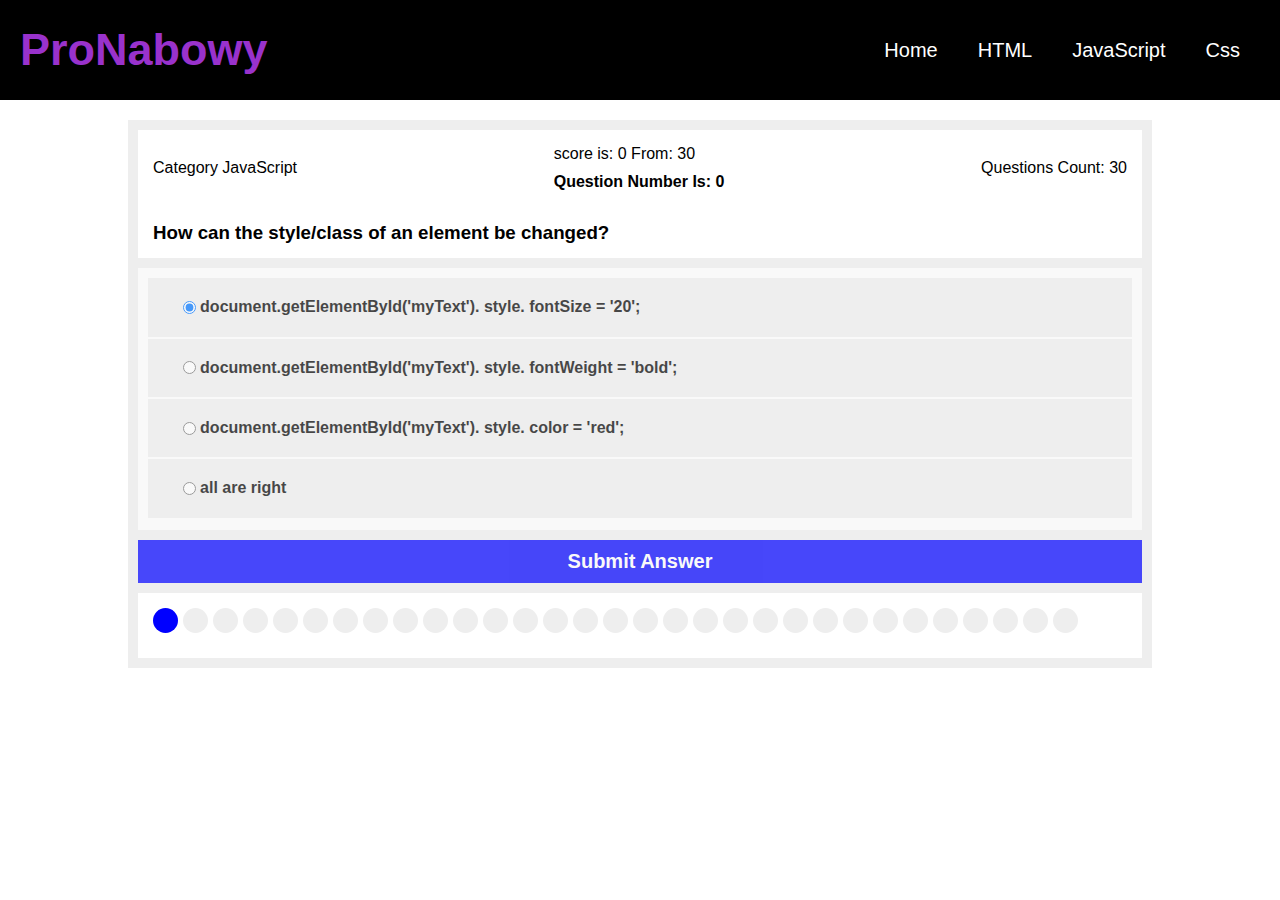
<file: JavaScript.HTML>
<!DOCTYPE html>
<html>
  <head>
    <meta charset="utf-8" />
    <meta http-equiv="X-UA-Compatible" content="IE=edge" />
    <meta name="description" content="" />
    <meta name="viewport" content="width=device-width, initial-scale=1" />
    <!-- Select Noramlize File -->
    <link rel="stylesheet" href="./css/noramliz.css" />
    <!-- Select FontAwsome Libarray -->
    <link rel="stylesheet" href="./css/all.min.css" />
    <!-- Select Main Css Fill -->
    <link rel="stylesheet" href="./css/nabowy.css" />
    <title>JavaScript Questions</title>
    <link rel="icon" href="./logo/logo.png" type="image/x-icon" />
    <style>
      canvas {
        position: absolute;
        left: 0;
        top: 0;
      }
    </style>
  </head>
  <body>
    <!-- ======================================= Start Create Canvas =======================================  -->
    <canvas></canvas>
    <!-- ======================================= End Create Canvas =======================================  -->

    <!-- ======================================= Start Create Header =======================================  -->
    <header class="space-items">
      <div class="icone">
        <i class="fa-solid fa-bars"></i>
        <i class="fa-solid fa-xmark"></i>
      </div>
      <div class="logo">
        <h2>ProNabowy</h2>
      </div>
      <ul class="list">
        <li><a href="index.html">Home</a></li>
        <li><a href="HTML.html">HTML</a></li>
        <li><a href="JavaScript.HTML">JavaScript</a></li>
        <li><a href="CSS-questions.html">Css</a></li>
      </ul>
    </header>
    <!-- ======================================= End Create Header =======================================  -->

    <!-- ======================================= Start Create Loader =======================================  -->
    <div class="load">
      <div class="chase"></div>
    </div>
    <!-- ======================================= End Create Loader =======================================  -->

    <!-- ======================================= Start Create Applaction =======================================  -->
    <div class="app">
      <div class="head space-items">
        <div class="Category">Category:HTML</div>
        <div>
          <div>
            score is: <span class="now">0</span> From:
            <span class="from"></span>
          </div>
          <div class="ques">
            Question Number Is: <span class="queNum"></span>
          </div>
        </div>
        <div class="Count">Questions Count: <span class="count"></span></div>
      </div>
      <div class="questions"></div>
      <div class="answers"></div>
      <button class="submit">Submit Answer</button>
      <div class="bulttes-time space-items">
        <div class="bull">
          <span class="active"></span>
        </div>
      </div>
    </div>
    <!-- ======================================= End Create Applaction =======================================  -->

    <!-- ======================================= Start Calling JavaScript Filles =======================================  -->
    <script src="main.js"></script>
    <script src="header.js"></script>
    <!-- ======================================= End Calling JavaScript Filles =======================================  -->
  </body>
</html>
</file>
<file: css/nabowy.css>
/* 
    ======================================= Start Styling Applaction ======================================= 
  */
* {
  padding: 0;
  margin: 0;
  box-sizing: border-box;
  list-style: none;
  text-decoration: none;
}
img {
  max-width: 100%;
}
:root {
  --main-color: darkorchid;
  --secondry-color: blue;
  --white-color: white;
  --main-transition: 0.5s;
  --main-fontSize: 20px;
}
html {
  scroll-behavior: smooth;
}
body {
  font-family: sans-serif;
  transition: var(--main-transition);
}
/* 
  ================================= Start Custmioztion Toggle Classes  =================================
*/

.theme {
  border: 15px solid black;
  border-right-color: transparent !important;
  border-bottom-color: transparent !important;
  background-color: white;
  transform: rotate(-45deg);
  outline: 1px solid white;
  cursor: pointer;
  border-radius: 50%;
  z-index: 555;
  align-self: center;
  margin-right: 30px;
  transition: var(--main-transition);
}
.themeToggle {
  border-color: white;
  background-color: black;
}
.whiteTheme {
  background-color: white !important;
  color: black !important;
}

.toggle-background {
  background-color: black !important;
  color: white !important;
}

.toggle-width {
  width: 680px;
  font-size: 30px;
  color: var(--main-color);
  display: flex;
  justify-content: center;
  align-items: center;
  position: absolute;
  left: 50%;
  top: 46%;
  z-index: 111111;
  transform: translate(-50%, -50%);
}
.toggle-width h3 {
  color: var(--white-color);
  white-space: nowrap;
  width: 0;
  overflow: hidden;
  border-right: 3px solid var(--secondry-color);
  animation: Fill-Text 3s infinite alternate;
}
@media (max-width: 768px) {
  .toggle-width {
    display: none;
  }
}
.scroll {
  background-color: #333;
  font-size: 30px;
  cursor: pointer;
  width: fit-content;
  padding: 4px 20px;
  border: none;
  outline: none;
  border-radius: 10px;
  position: fixed;
  bottom: 20px;
  right: 15px;
  z-index: 99;
  transition: var(--main-transition);
  opacity: 0;
  visibility: hidden;
  transform: scale(0);
  color: var(--white-color);
  transition: var(--main-transition);
}
.scroll.active {
  opacity: 1;
  visibility: visible;
  transform: scale(1);
}

/* 
 ============================================== End Custmioztion Toggle Classes ====================================
*/

/* 
 ============================================== Start  Style Load Effect  ==========================================
*/
.load {
  position: absolute;
  z-index: 999999999999999999999999;
  left: 0;
  top: 0;
  width: 100%;
  height: 100vh;
  background-color: black;
}
.chase {
  position: absolute;
  left: 50%;
  top: 50%;
  transform: translate(-50%, -50%);
}
.chase:after,
.chase:before {
  content: "";
  height: 30px;
  width: 30px;
  display: block;
  -webkit-animation: out 0.5s backwards, spin 1.25s 0.5s infinite ease;
  animation: out 0.5s backwards, spin 1.25s 0.5s infinite ease;
  border: 5px solid var(--main-color);
  border-radius: 100%;
  -webkit-box-shadow: 0 -40px 0 -5px var(--white-color);
  box-shadow: 0 -40px 0 -5px var(--white-color);
  position: absolute;
  z-index: 999999999999999999999999;
}
.chase:after {
  -webkit-animation-delay: 0s, 1.25s;
  animation-delay: 0s, 1.25s;
}

/* 
    ======================================= End Style Load Effect ======================================= 
*/

/* 
  =========================================  Start Styling Header Page ==================================
*/

.space-items {
  display: flex;
  justify-content: space-between;
  align-items: center;
}

header {
  position: relative;
  z-index: 100;
  background-color: black;
}
.logo {
  color: var(--main-color);
  font-size: 30px;
  font-weight: bolder;
  margin-left: 20px;
}
header ul.list {
  display: flex;
  justify-content: flex-end;
  align-items: center;
  width: 100%;
  height: 100px;
}
header ul.list li a {
  color: var(--white-color);
  font-size: var(--main-fontSize);
  margin-right: 40px;
  transition: var(--main-transition);
}
header ul.list li a:hover {
  color: var(--main-color);
}

/* 
  =======================================   Start style icones Header ======================================= 
*/

.icone {
  z-index: 9999;
  color: var(--white-color);
}
.icone i {
  font-size: 50px;
  position: absolute;
  right: 10px;
  top: 10px;
  cursor: pointer;
  transition: var(--main-transition);
}
.fa-bars,
.fa-xmark {
  visibility: hidden;
  opacity: 0;
}

/* 
  =======================================   End style icones Header  ======================================= 
*/

/* 
  =======================================   End Styling Header Page  ======================================= 
*/


/* 
  ======================================= Start Styling App Questions ======================================= 
*/

.app {
  width: 80%;
  margin: 20px auto;
  background-color: #eee;
  padding: 10px;
  position: relative;
  z-index: 55;
}
.head {
  background-color: var(--white-color);
  padding: 15px;
}
.questions {
  background-color: var(--white-color);
  padding: 15px;
}
.answers {
  display: flex;
  flex-direction: column;
  padding: 10px;
  background-color: var(--white-color);
  margin-top: 10px;
  font-weight: bold;
  opacity: 0.7;
}
.answers div {
  background-color: #eee;
  border-bottom: 2px solid #fff;
  padding: 0 20px;
  display: flex;
  justify-content: center;
  align-items: center;
}
label {
  display: inline-block;
  width: 95%;
  cursor: pointer;
  padding: 20px 0;
  margin-left: 4px;
}
.submit {
  display: block;
  width: 100%;
  margin: 10px 0;
  padding: 10px;
  background-color: var(--secondry-color);
  color: var(--white-color);
  font-size: var(--main-fontSize);
  opacity: 0.7;
  font-weight: bold;
  cursor: pointer;
  outline: none;
  border: none;
}
.bulttes-time {
  margin-top: 10px;
  padding: 15px;
  background-color: var(--white-color);
  font-weight: bold;
}
.bull {
  display: flex;
  justify-content: center;
  flex-wrap: wrap;
}
.bull span {
  display: inline-block;
  width: 25px;
  height: 25px;
  border-radius: 50%;
  background-color: #eee;
  margin-right: 5px;
  margin-bottom: 10px;
}

.bull span.active {
  background-color: var(--secondry-color);
}

.Result {
  padding: 15px;
  text-align: center;
  font-weight: bolder;
  font-size: var(--main-fontSize);
  background-color: var(--white-color);
}
.cong {
  color: var(--secondry-color);
  font-size: var(--main-fontSize);
  font-weight: bold;
}
.same-select {
  position: relative;
  border: 2px solid black;
  left: 50%;
  top: 0%;
  transform: translate(-50%, -260%);
  width: 650px;
  height: 150px;
  background-color: #eee;
  font-weight: bold;
  font-size: var(--main-fontSize);
  display: flex;
  justify-content: center;
  align-items: center;
  text-transform: capitalize;
  z-index: 100;
}
.close {
  position: absolute;
  right: -10px;
  top: -10px;
  background-color: red;
  color: var(--white-color);
  display: flex;
  justify-content: center;
  align-items: center;
  width: 35px;
  height: 35px;
  border-radius: 50%;
  cursor: pointer;
}
.again {
  display: block;
  background-color: var(--secondry-color);
  color: var(--white-color);
  font-size: var(--main-fontSize);
  padding: 8px 25px;
  border: none;
  outline: none;
  cursor: pointer;
  margin: 20px auto;
}
.ques {
  margin-top: 10px;
  font-weight: bold;
}

/* 
 ======================================= End Styling App Questions ======================================= 
*/

/* 
 ======================================= Start Styling Home Page ==========================================
*/

section.home {
  position: absolute;
  left: 0;
  top: 0;
  background-image: url(../imge/background.jpg);
  background-repeat: no-repeat;
  background-size: cover;
  background-position: 40% top;
  width: 100%;
  height: 100vh;
  z-index: 55;
  padding: 100px;
  transition: 2s;
}
/* 
  =======================================   Start Styling Footer Home Page  ======================================= 
*/

.home-page {
  position: absolute;
  background-color: #594ac385;
  left: 0;
  bottom: 0;
  z-index: 60;
  width: 100%;
  display: flex;
  justify-content: space-around;
  align-items: center;
  flex-wrap: wrap;
}
.home-page ul li {
  margin-bottom: 15px;
  text-align: center;
}
.home-page ul li h3 a {
  color: white;
  transition: var(--main-transition);
}
.home-page ul li h3 a:hover {
  color: var(--main-color);
  text-decoration: underline;
}

@media(max-width: 768px) {
  .home-page ul {
    width: 100%;
    margin-bottom: 10px;
    border-bottom: 1px solid white;
  }
}

/* 
  =======================================   End Styling Footer Home Page  ======================================= 
*/

/* 
  =======================================   End Styling Home Page  ======================================= 
*/

/* 
  =======================================   Start custmoize Sections Refrence ======================================= 
*/
section.html-answ,
section.Css-answ,
section.js-answ {
  position: relative;
  z-index: 5;
  width: 100%;
  padding: 100px;
  height: 100%;
  margin: 0 auto;
}
section.html-answ table,
section.Css-answ table,
section.js-answ table {
  border: 2px solid #777;
  width: 100%;
}
section.html-answ table.mr-center,
section.Css-answ table.mr-center,
section.js-answ table.mr-center {
  margin: 0 auto;
}
section.html-answ table thead,
section.Css-answ table thead,
section.js-answ table thead {
  background-color: #333;
  color: white;
  font-weight: bold;
}
section.html-answ table td,
section.Css-answ table td,
section.js-answ table td {
  padding: 10px;
  line-height: 1.6;
}
section.html-answ table tr td,
section.Css-answ table tr td,
section.js-answ table tr td {
  border-top: 1px solid #777;
}
section.html-answ table tr td:not(table tr td:first-child),
section.Css-answ table tr td:not(table tr td:first-child),
section.js-answ table tr td:not(table tr td:first-child) {
  border-left: 1px solid #777;
}

section.html-answ .html-answ > div,
section.Css-answ .html-answ > div,
section.js-answ .html-answ > div {
  width: 100%;
  margin-top: 10px;
}
section.html-answ .question,
section.Css-answ .question,
section.js-answ .question {
  margin-bottom: 50px;
}
section.html-answ h2,
section.Css-answ h2,
section.js-answ h2 {
  margin: 20px 0;
  font-size: 40px;
  font-weight: bold;
}
section.html-answ .answer,
section.Css-answ .answer,
section.js-answ .answer {
  line-height: 1.8;
  font-size: 20px;
  font-weight: normal;
}
section.html-answ .code,
section.Css-answ .code,
section.js-answ .code {
  background-color: #333;
  color: white;
  padding: 7px 15px;
  border-radius: 10px;
  word-spacing: 5px;
  font-size: 16px;
  margin-bottom: 10px;
  max-width: 100%;
  margin-top: 10px;
}
section.html-answ .att,
section.Css-answ .att,
section.js-answ .att {
  background-color: #333;
  color: cadetblue;
  padding: 3px 6px;
  border-radius: 3px;
}
section.html-answ .result,
section.Css-answ .result,
section.js-answ .result {
  background-color: white;
  color: black;
  width: 100%;
  padding: 8px;
  border-radius: 5px;
  margin-top: 20px;
  font-size: 17px;
}
section.html-answ .padd,
section.Css-answ .padd,
section.js-answ .padd {
  padding-bottom: 20px;
}
section.html-answ .note,
section.html-answ .warning,
section.Css-answ .note,
section.Css-answ .warning,
section.js-answ .note,
section.js-answ .warning {
  background-color: rgba(94, 158, 255, 0.1);
  border: 1px solid #333;
  border-left: 3px solid blue;
  text-align: center;
  margin: 10px 0;
  font-size: 16px;
  padding: 10px;
}
section.html-answ .warning,
section.Css-answ .warning,
section.js-answ .warning {
  background-color: #ff2a511a;
  width: 50%;
  margin: 10px auto;
  padding: 20px;
  font-size: 15px;
}
section.html-answ .wight,
section.Css-answ .wight,
section.js-answ .wight {
  font-weight: bold;
}
section.html-answ .shadowbox,
section.Css-answ .shadowbox,
section.js-answ .shadowbox {
  width: 15em;
  border: 1px solid #333;
  box-shadow: 8px 8px 5px #444;
  padding: 8px 12px;
  background-image: linear-gradient(180deg, #fff, #ddd 40%, #ccc);
}
/* 
  =======================================   End custmoize Sections Refrence ======================================= 
*/

/* 
  =======================================  Start Styling Footer ======================================= 
*/

footer {
  padding: 30px;
  background-color: #111;
}
.links {
  width: 80%;
  margin: 30px auto;
  display: flex;
  justify-content: space-evenly;
  align-items: center;
}
.links li {
  margin: 10px 0;
}
.links li a {
  color: var(--white-color);
  font-size: var(--main-fontSize);
  transition: var(--main-transition);
  cursor: pointer;
}
.links li a:hover {
  color: #9932cc;
  text-decoration: underline;
}
footer h2 {
  text-align: center;
  color: var(--white-color);
}
.answer .imge {
  text-align: center;
}
/* 
  ======================================= Start Styling Footer ======================================= 
*/

/* 
  ======================================= animations  ======================================= 
*/
@media (min-width: 786px) {
  @keyframes Fill-Text {
    from {
      width: 0;
    }
    to {
      width: 435px;
    }
  }
}

/* 
  =======================================   Load Effect  ======================================= 
*/

@-webkit-keyframes out {
  from {
    -webkit-box-shadow: 0 0 0 -5px var(--primary);
    box-shadow: 0 0 0 -5px var(--primary);
  }
}

@keyframes out {
  from {
    -webkit-box-shadow: 0 0 0 -5px var(--primary);
    box-shadow: 0 0 0 -5px var(--primary);
  }
}

@-webkit-keyframes spin {
  to {
    -webkit-transform: rotate(360deg);
    transform: rotate(360deg);
  }
}

@keyframes spin {
  to {
    -webkit-transform: rotate(360deg);
    transform: rotate(360deg);
  }
}

/* 
  =======================================  End  Load Effect  ======================================= 
*/

/* 
  =======================================   Make App Full Responsive  ======================================= 
*/
@media (max-width: 991px) {
  section {
    text-align: center;
    padding: 30px !important;
  }
  pre {
    text-align: initial;
  }
  .note {
    width: 80% !important;
    margin: 10px auto !important;
  }
  .result {
    width: 80% !important;
    margin: 20px auto !important;
  }
  .code {
    text-align: initial;
  }
  .warning {
    width: 80% !important;
  }
  .links {
    width: 80%;
    margin: 30px auto;
    display: flex;
    justify-content: space-evenly;
    align-items: center;
    flex-wrap: wrap;
  }
  .links .list {
    width: calc(97% / 2);
    display: block;
    text-align: center;
    border-bottom: 1px solid #ccc;
  }
}

/* 
  =======================================   End Costimize Media 991px  ======================================= 
*/

@media (max-width: 768px) {
  /* 
  =======================================   Start Styleing App Media  ======================================= 
  */
  .app {
    width: 100%;
  }
  label {
    text-align: center;
    font-size: 15px;
    width: 85%;
  }
  .bull span {
    width: 15px;
    height: 15px;
  }

  .head {
    font-size: var(--main-fontSize);
    flex-direction: column;
    justify-content: center;
    align-items: center;
    text-align: center;
    border-bottom: 2px solid #222;
  }

  .head div {
    margin-bottom: 10px;
  }

  .same-select {
    border-width: 1px;
    width: 90%;
    font-size: var(--main-fontSize);
    text-align: center;
    height: 100px;
    padding: 10px;
    left: 50%;
    top: 100px;
    transform: translate(-50%, -500px);
  }

  /* 
  =======================================   End Styleing App Media ======================================= 
  */

  /* 
  =======================================   Start Styleing Header Media  ======================================= 
  */
  header {
    justify-content: flex-start;
  }
  .logo {
    margin: 24px auto;
  }
  header ul.list {
    visibility: hidden;
    opacity: 0;
    width: 100%;
    height: 100vh;
    position: absolute;
    background-color: black;
    top: -2000px;
    left: 0;
    display: flex;
    flex-direction: column;
    justify-content: center;
    transition: var(--main-transition);
  }
  header ul.list li a {
    display: block;
    margin-bottom: 50px;
    font-size: 35px;
    margin-right: 0;
  }
  .fa-bars {
    visibility: visible;
    opacity: 1;
  }
  section.home div h3 a {
    display: block;
    margin: 10px auto;
    width: 220px;
    font-size: 18px;
  }
  section.home {
    height: 100vh;
    background-position: 60% top;
    display: flex;
    flex-direction: column;
    justify-content: center;
    align-items: center;
  }
  /* 
  =======================================   End Styleing Header Media  ======================================= 
  */
  section {
    padding: 10px !important;
  }
  .note,
  .result,
  .warning {
    width: 100% !important;
  }
  table tr,
  table td,
  table th {
    width: 100%;
    display: block;
  }
  .code {
    padding: 7px 5px !important;
  }
  .links .list {
    width: 100%;
  }
  .logo h2 {
    font-size: 30px;
  }
}
@media (max-width: 500px) {
  .again {
    margin-top: -100px;
  }
}

/* 
    =======================================  End Applaction ======================================= 
*/
</file>
<file: css/noramliz.css>
/*! normalize.css v8.0.1 | MIT License | github.com/necolas/normalize.css */

/* Document
   ========================================================================== */

/**
 * 1. Correct the line height in all browsers.
 * 2. Prevent adjustments of font size after orientation changes in iOS.
 */

 html {
    line-height: 1.15; /* 1 */
    -webkit-text-size-adjust: 100%; /* 2 */
  }
  
  /* Sections
     ========================================================================== */
  
  /**
   * Remove the margin in all browsers.
   */
  
  body {
    margin: 0;
  }
  
  /**
   * Render the `main` element consistently in IE.
   */
  
  main {
    display: block;
  }
  
  /**
   * Correct the font size and margin on `h1` elements within `section` and
   * `article` contexts in Chrome, Firefox, and Safari.
   */
  
  h1 {
    font-size: 2em;
    margin: 0.67em 0;
  }
  
  /* Grouping content
     ========================================================================== */
  
  /**
   * 1. Add the correct box sizing in Firefox.
   * 2. Show the overflow in Edge and IE.
   */
  
  hr {
    box-sizing: content-box; /* 1 */
    height: 0; /* 1 */
    overflow: visible; /* 2 */
  }
  
  /**
   * 1. Correct the inheritance and scaling of font size in all browsers.
   * 2. Correct the odd `em` font sizing in all browsers.
   */
  
  pre {
    font-family: monospace, monospace; /* 1 */
    font-size: 1em; /* 2 */
  }
  
  /* Text-level semantics
     ========================================================================== */
  
  /**
   * Remove the gray background on active links in IE 10.
   */
  
  a {
    background-color: transparent;
  }
  
  /**
   * 1. Remove the bottom border in Chrome 57-
   * 2. Add the correct text decoration in Chrome, Edge, IE, Opera, and Safari.
   */
  
  abbr[title] {
    border-bottom: none; /* 1 */
    text-decoration: underline; /* 2 */
    text-decoration: underline dotted; /* 2 */
  }
  
  /**
   * Add the correct font weight in Chrome, Edge, and Safari.
   */
  
  b,
  strong {
    font-weight: bolder;
  }
  
  /**
   * 1. Correct the inheritance and scaling of font size in all browsers.
   * 2. Correct the odd `em` font sizing in all browsers.
   */
  
  code,
  kbd,
  samp {
    font-family: monospace, monospace; /* 1 */
    font-size: 1em; /* 2 */
  }
  
  /**
   * Add the correct font size in all browsers.
   */
  
  small {
    font-size: 80%;
  }
  
  /**
   * Prevent `sub` and `sup` elements from affecting the line height in
   * all browsers.
   */
  
  sub,
  sup {
    font-size: 75%;
    line-height: 0;
    position: relative;
    vertical-align: baseline;
  }
  
  sub {
    bottom: -0.25em;
  }
  
  sup {
    top: -0.5em;
  }
  
  /* Embedded content
     ========================================================================== */
  
  /**
   * Remove the border on images inside links in IE 10.
   */
  
  img {
    border-style: none;
  }
  
  /* Forms
     ========================================================================== */
  
  /**
   * 1. Change the font styles in all browsers.
   * 2. Remove the margin in Firefox and Safari.
   */
  
  button,
  input,
  optgroup,
  select,
  textarea {
    font-family: inherit; /* 1 */
    font-size: 100%; /* 1 */
    line-height: 1.15; /* 1 */
    margin: 0; /* 2 */
  }
  
  /**
   * Show the overflow in IE.
   * 1. Show the overflow in Edge.
   */
  
  button,
  input { /* 1 */
    overflow: visible;
  }
  
  /**
   * Remove the inheritance of text transform in Edge, Firefox, and IE.
   * 1. Remove the inheritance of text transform in Firefox.
   */
  
  button,
  select { /* 1 */
    text-transform: none;
  }
  
  /**
   * Correct the inability to style clickable types in iOS and Safari.
   */
  
  button,
  [type="button"],
  [type="reset"],
  [type="submit"] {
    -webkit-appearance: button;
  }
  
  /**
   * Remove the inner border and padding in Firefox.
   */
  
  button::-moz-focus-inner,
  [type="button"]::-moz-focus-inner,
  [type="reset"]::-moz-focus-inner,
  [type="submit"]::-moz-focus-inner {
    border-style: none;
    padding: 0;
  }
  
  /**
   * Restore the focus styles unset by the previous rule.
   */
  
  button:-moz-focusring,
  [type="button"]:-moz-focusring,
  [type="reset"]:-moz-focusring,
  [type="submit"]:-moz-focusring {
    outline: 1px dotted ButtonText;
  }
  
  /**
   * Correct the padding in Firefox.
   */
  
  fieldset {
    padding: 0.35em 0.75em 0.625em;
  }
  
  /**
   * 1. Correct the text wrapping in Edge and IE.
   * 2. Correct the color inheritance from `fieldset` elements in IE.
   * 3. Remove the padding so developers are not caught out when they zero out
   *    `fieldset` elements in all browsers.
   */
  
  legend {
    box-sizing: border-box; /* 1 */
    color: inherit; /* 2 */
    display: table; /* 1 */
    max-width: 100%; /* 1 */
    padding: 0; /* 3 */
    white-space: normal; /* 1 */
  }
  
  /**
   * Add the correct vertical alignment in Chrome, Firefox, and Opera.
   */
  
  progress {
    vertical-align: baseline;
  }
  
  /**
   * Remove the default vertical scrollbar in IE 10+.
   */
  
  textarea {
    overflow: auto;
  }
  
  /**
   * 1. Add the correct box sizing in IE 10.
   * 2. Remove the padding in IE 10.
   */
  
  [type="checkbox"],
  [type="radio"] {
    box-sizing: border-box; /* 1 */
    padding: 0; /* 2 */
  }
  
  /**
   * Correct the cursor style of increment and decrement buttons in Chrome.
   */
  
  [type="number"]::-webkit-inner-spin-button,
  [type="number"]::-webkit-outer-spin-button {
    height: auto;
  }
  
  /**
   * 1. Correct the odd appearance in Chrome and Safari.
   * 2. Correct the outline style in Safari.
   */
  
  [type="search"] {
    -webkit-appearance: textfield; /* 1 */
    outline-offset: -2px; /* 2 */
  }
  
  /**
   * Remove the inner padding in Chrome and Safari on macOS.
   */
  
  [type="search"]::-webkit-search-decoration {
    -webkit-appearance: none;
  }
  
  /**
   * 1. Correct the inability to style clickable types in iOS and Safari.
   * 2. Change font properties to `inherit` in Safari.
   */
  
  ::-webkit-file-upload-button {
    -webkit-appearance: button; /* 1 */
    font: inherit; /* 2 */
  }
  
  /* Interactive
     ========================================================================== */
  
  /*
   * Add the correct display in Edge, IE 10+, and Firefox.
   */
  
  details {
    display: block;
  }
  
  /*
   * Add the correct display in all browsers.
   */
  
  summary {
    display: list-item;
  }
  
  /* Misc
     ========================================================================== */
  
  /**
   * Add the correct display in IE 10+.
   */
  
  template {
    display: none;
  }
  
  /**
   * Add the correct display in IE 10.
   */
  
  [hidden] {
    display: none;
  }
</file>
